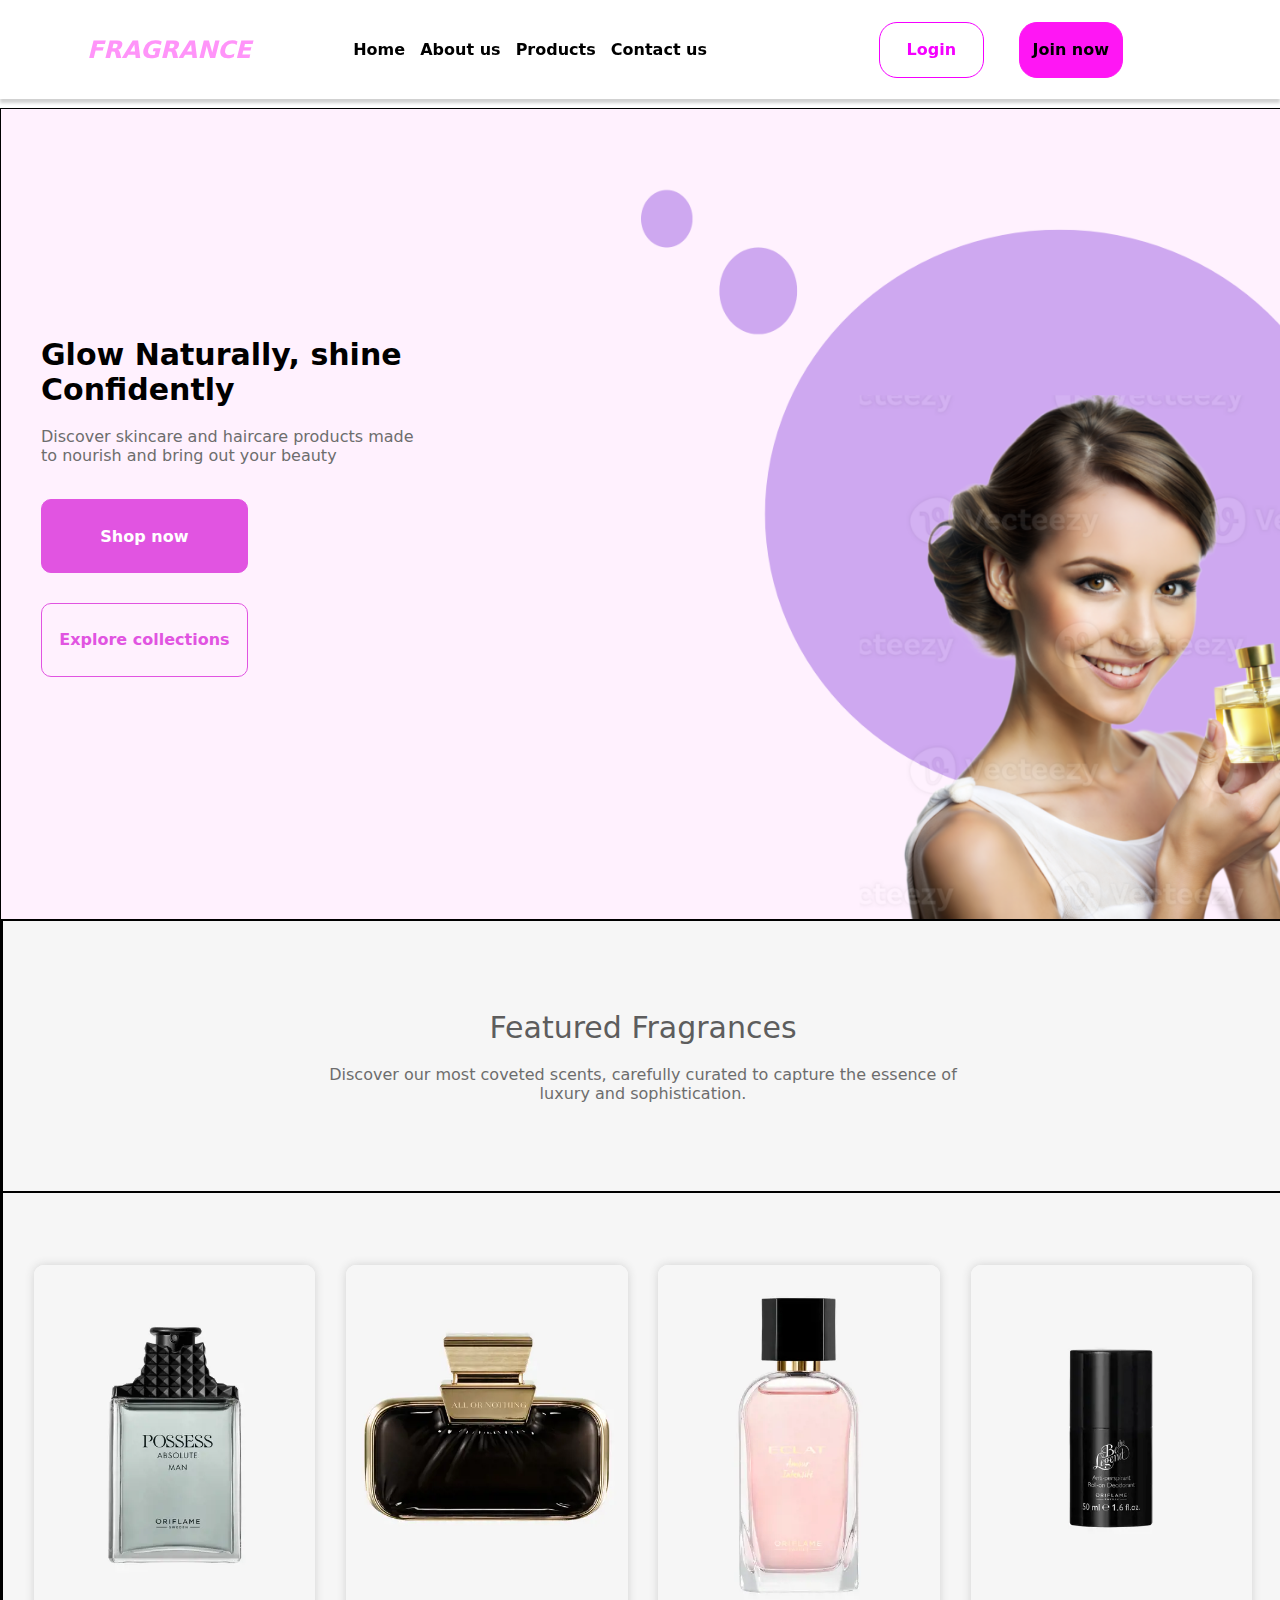
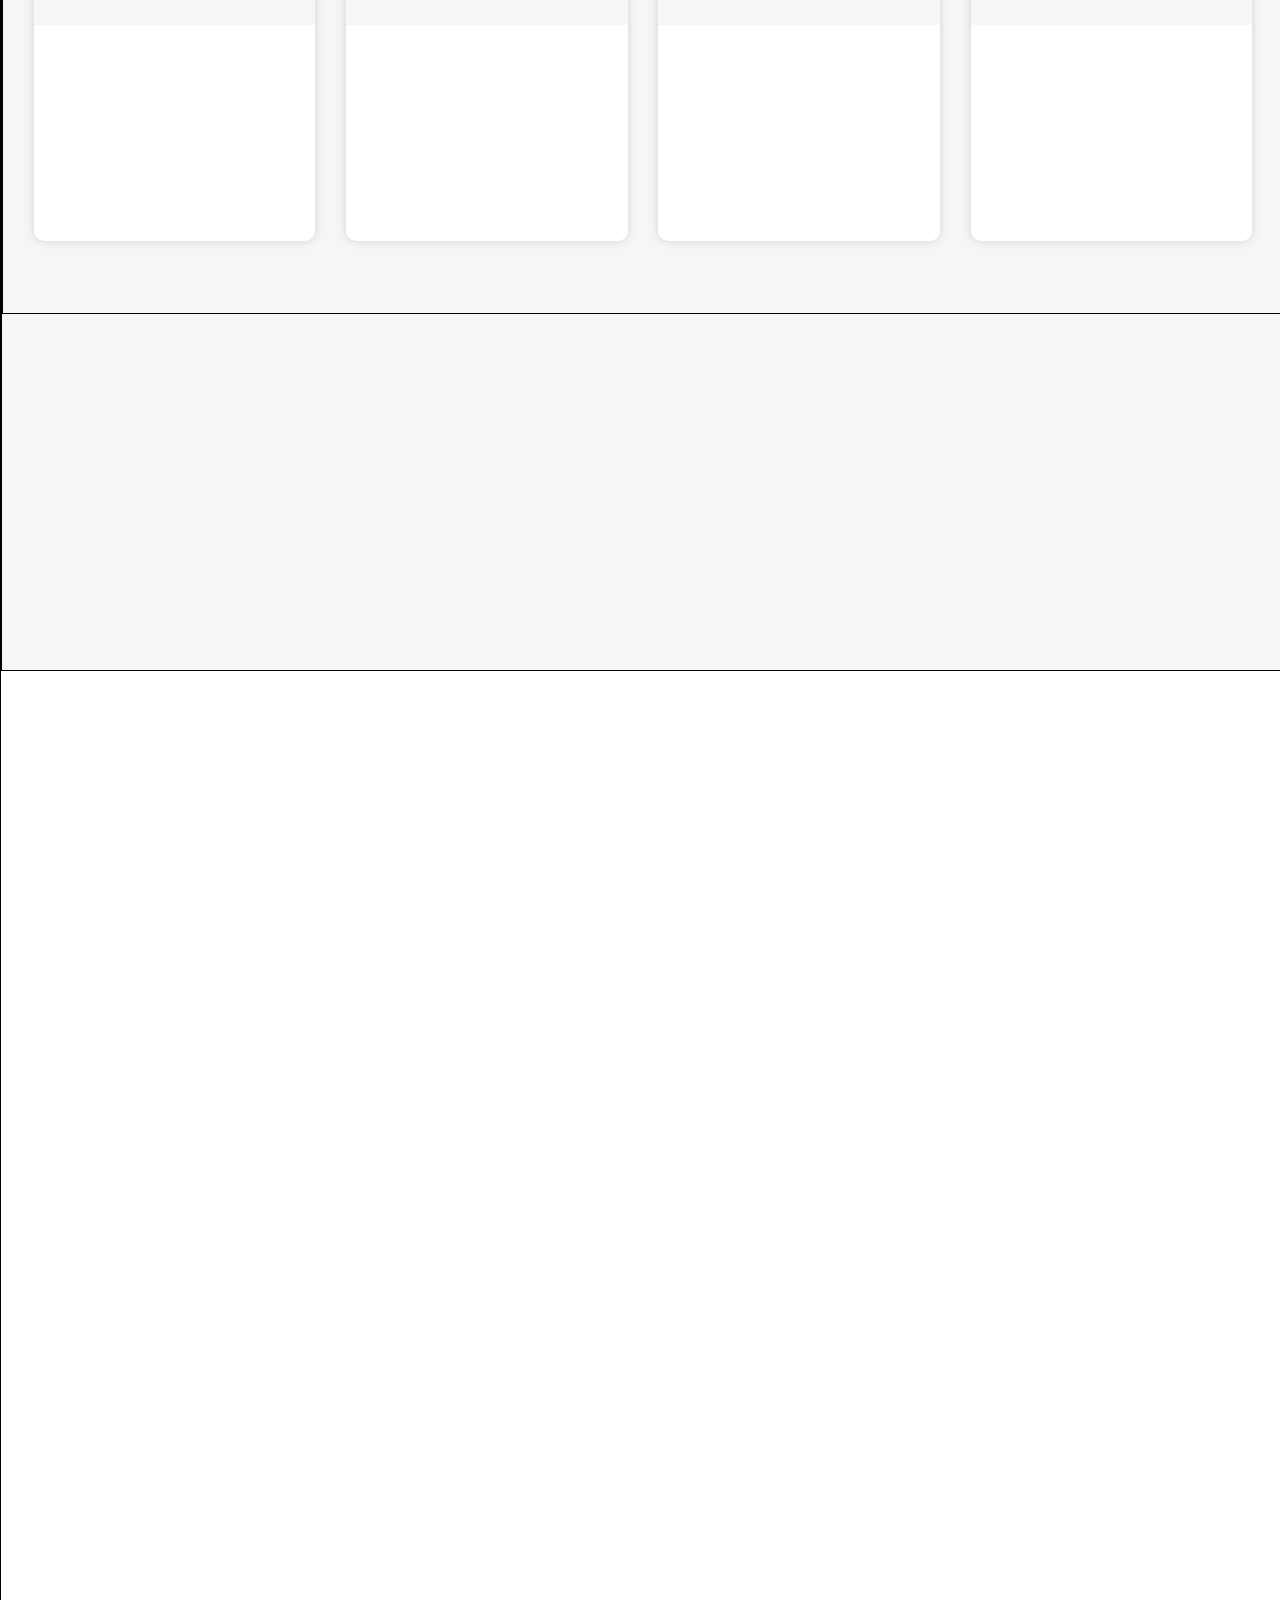
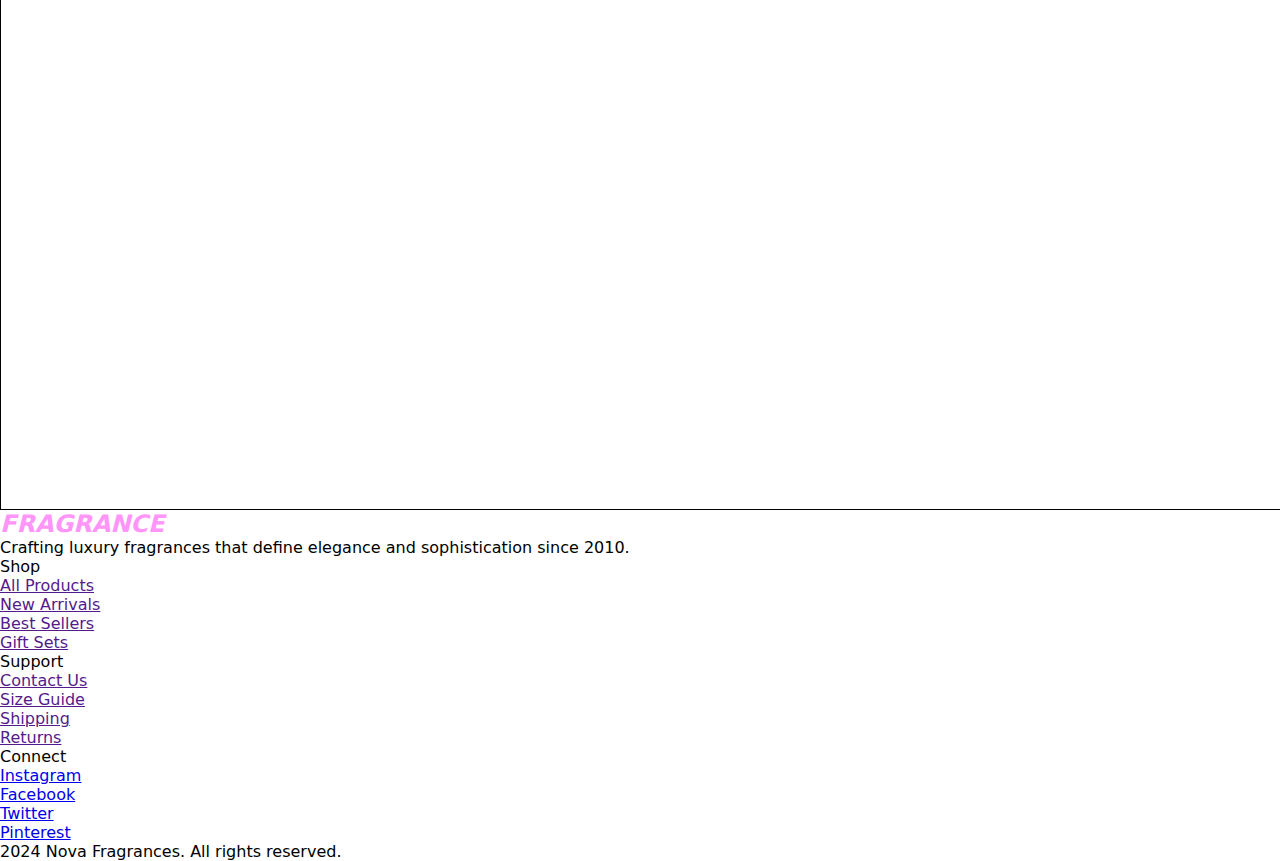
<file: index.html>
<!DOCTYPE html>
<html lang="en">
<head>
    <meta charset="UTF-8">
    <meta name="viewport" content="width=device-width, initial-scale=1.0">
    <title>FRAGRANCE</title>
    <link rel="stylesheet" href="index.css">
    <link rel='stylesheet' href='https://cdn-uicons.flaticon.com/3.0.0/uicons-bold-rounded/css/uicons-bold-rounded.css'>
</head>
<body>
    <header>
        <nav>
            <div class="logo">FRAGRANCE</div>
            <div class="nav_link1">
                <a href="index.html">Home</a>
                <a href="About.html">About us</a>
                <a href="products.html">Products</a>
                <a href="">Contact us</a>
            </div>
            <div class="nav_link2">
                <button title="cart" class="cart"><i class="fi fi-br-shopping-cart"></i></button>
                <a href="Login.html" class="login">Login</a>
                <a href="signup.html" class="join_now">Join now</a>
                <button title="profile" class="profile"><i class="fi fi-br-user"></i></button>
            </div>
        </nav>
    </header>
    <section>
        <div class="main_div">
            <div class="main_title">Glow Naturally, shine Confidently</div>
            <div class="main_summary">Discover skincare and haircare products made to nourish and bring out your beauty</div>
            <div class="main_btn">
                <a href="" class="shopnow">Shop now</a>
                <a href="" class="explore">Explore collections</a>
            </div>
        </div>
        <div class="featured">
            <div class="featured_heading">
                <div>Featured Fragrances</div>
                <p>Discover our most coveted scents, carefully curated to capture the essence of luxury and sophistication.</p>
            </div>
            <div class="featured_products">
                <div>
                    <div class="products_image1"></div>
                </div>
                <div>
                    <div class="products_image2"></div>
                </div>
                <div>
                    <div class="products_image3"></div>
                </div>
                <div>
                    <div class="products_image4"></div>
                </div>
            </div>
        </div>
    </section>
      <footer>
        <div class="footer_1">
            <div class="footer_logo">
                <div class="logo">FRAGRANCE</div>
                <p>Crafting luxury fragrances that define elegance and sophistication since 2010.</p>
            </div>
            <div class="shop">
                <p>Shop</p>
                <a href="">All Products</a><br>
                <a href="">New Arrivals</a><br>
                <a href="">Best Sellers</a><br>
                <a href="">Gift Sets</a><br>
            </div>
            <div class="support">
                <p>Support</p>
                <a href="">Contact Us</a><br>
                <a href="">Size Guide</a><br>
                <a href="">Shipping</a><br>
                <a href="">Returns</a><br>
            </div>
            <div class="connect">
                <p>Connect</p>
                <a href="https://www.instagram.com" target="_blank">Instagram</a><br>
                <a href="https://www.facebook.com" target="_blank">Facebook</a><br>
                <a href="https://www.x.com" target="_blank">Twitter</a><br>
                <a href="https://www.pinterest.com" target="_blank">Pinterest</a><br>
            </div>
        </div>
        <div class="footer_2">
            <p>2024 Nova Fragrances. All rights reserved.</p>
        </div>
    </footer>
</body>
</html>
</file>
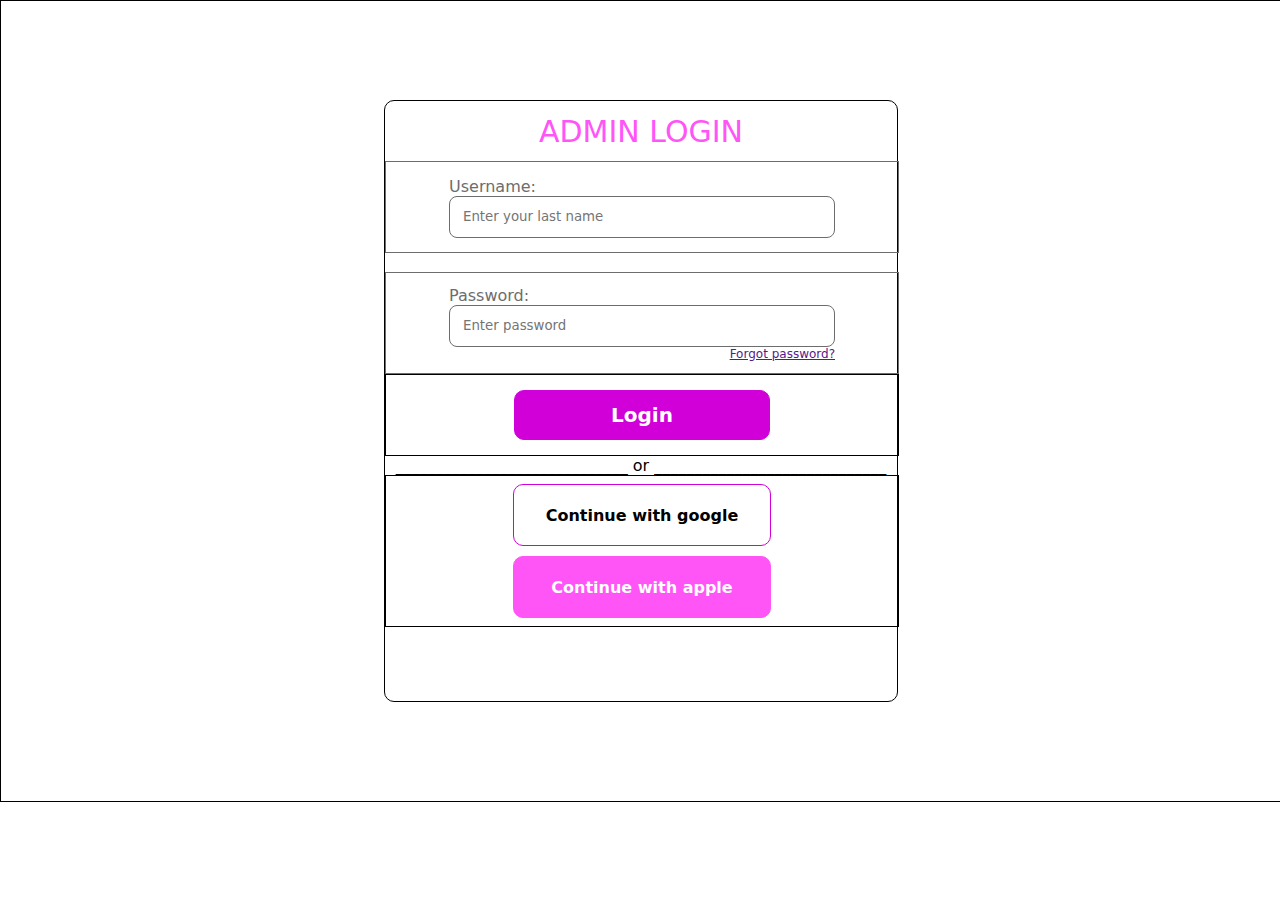
<file: admin/index.html>
<!DOCTYPE html>
<html lang="en">
<head>
    <meta charset="UTF-8">
    <meta name="viewport" content="width=device-width, initial-scale=1.0">
    <title>Fragrance admin login</title>
    <link rel="stylesheet" href="login.css">
</head>
<body>
    <div class="container">
        <form action="">
            <div class="heading">ADMIN LOGIN</div>
            <label for=""  class="username">
                Username: <br>
                <input type="text" placeholder="Enter your last name">
            </label> <br>
            <label for="" class="password">
                Password: <br>
                <input type="password" name="" id="" placeholder="Enter password">
                <div>
                    <a href="">Forgot password?</a>
                </div>
            </label>
            <div class="submit">
                <input type="submit" value="Login">
            </div>
            <p class="or">_____________________________ or _____________________________</p>
            <div class="other_logins">
                <a href="" class="google_login">Continue with google</a>
                <a href="" class="apple_login">Continue with apple</a>
            </div>
        </form>
    </div>
</body>
</html>
</file>
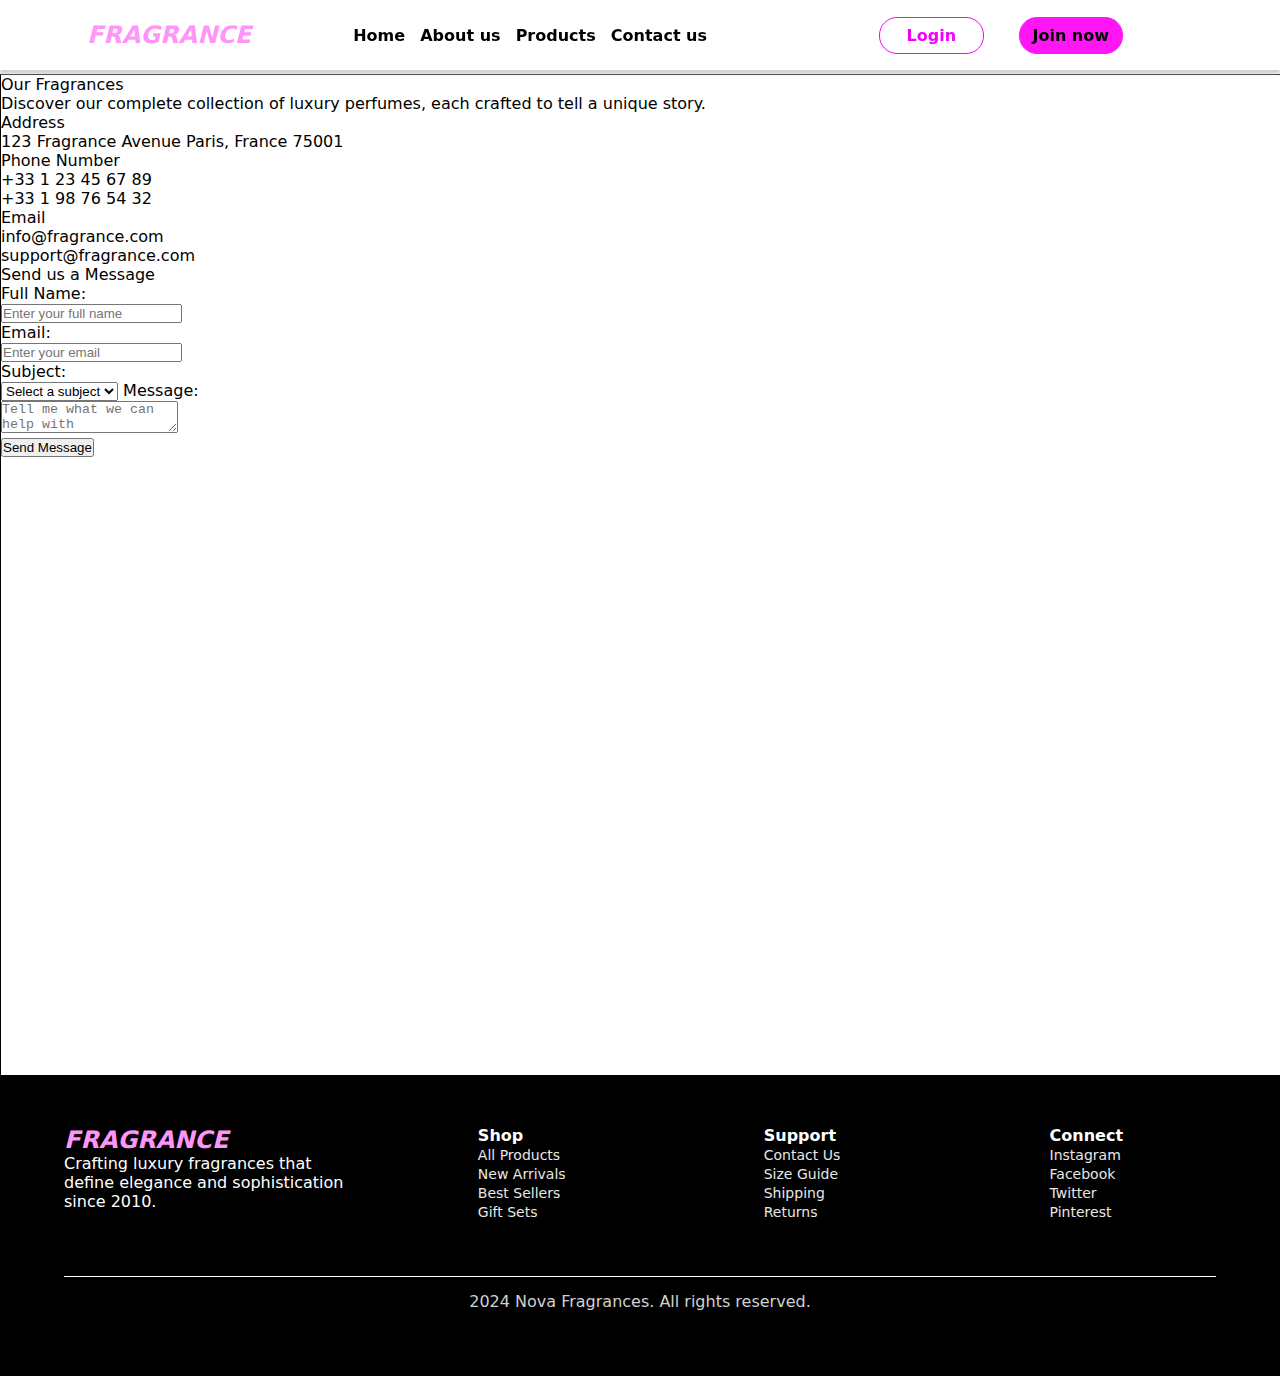
<file: contact.html>
<!DOCTYPE html>
<html lang="en">
<head>
    <meta charset="UTF-8">
    <meta name="viewport" content="width=device-width, initial-scale=1.0">
    <title>Fragrance</title>
    <link rel="stylesheet" href="contact.css">
    <link rel='stylesheet' href='https://cdn-uicons.flaticon.com/3.0.0/uicons-bold-straight/css/uicons-bold-straight.css'><link rel='stylesheet' href='https://cdn-uicons.flaticon.com/3.0.0/uicons-bold-rounded/css/uicons-bold-rounded.css'>
</head>
<body>
    <header>
        <nav>
            <div class="logo">FRAGRANCE</div>
            <div class="nav_link1">
                <a href="index.html">Home</a>
                <a href="About.html">About us</a>
                <a href="products.html">Products</a>
                <a href="contact.html">Contact us</a>
            </div>
            <div class="nav_link2">
                <button title="cart" class="cart" onclick="cartcontent()"><i class="fi fi-br-shopping-cart"></i></button>
                <div id="cartitems" class="cart_items">
                    <p>Still In Development</p>
                </div>
                <a href="Login.html" class="login">Login</a>
                <a href="signup.html" class="join_now">Join now</a>
                <button title="profile" class="profile"><i class="fi fi-br-user"></i></button>
            </div>
        </nav>
    </header>
    <section>
        <div class="main_div">
            <div>Our Fragrances</div>
            <p>Discover our complete collection of luxury perfumes, each crafted to tell a unique story.</p>
        </div>
        <!-- This contains the contact info (Phone numbers, Email address, Address)-->
        <div class="contacts_div">
            <div class="contacts">
                <div class="contact_icon"><i class="fi fi-bs-marker"></i></div>
                <div>Address</div>
                <p>123 Fragrance Avenue Paris, France 75001</p>
            </div>
            <div class="contacts">
                <div class="contact_icon"><i class="fi fi-br-phone-call"></i></div>
                <div>Phone Number</div>
                <p>+33 1 23 45 67 89</p>
                <p>+33 1 98 76 54 32</p>
            </div>
            <div class="contacts">
                <div class="contact_icon"><i class="fi fi-br-envelope"></i></div>
                <div>Email</div>
                <p>info@fragrance.com</p>
                <p>support@fragrance.com</p>
            </div>
        </div>
        <div class="contact_form">
            <form action="">
                <div class="form_heading">Send us a Message</div>
                <div class="name_and_email">
                    <label for="" class="fullname">
                        Full Name: <br>
                        <input type="text" placeholder="Enter your full name" required><br>
                    </label>
                    <label for="" class="Email">
                        Email: <br>
                        <input type="email" placeholder="Enter your email" required>
                    </label>
                </div>
                <label for="" class="subject">
                    Subject: <br>
                    <select name="" id="">
                        <option value="">Select a subject</option>
                        <option value="">Order Inquiry</option>
                    </select>
                </label>
                <label for="" class="message">
                    Message: <br>
                    <textarea name="" id="" placeholder="Tell me what we can help with"></textarea>
                </label>
                <div class="submit">
                    <input type="submit" value="Send Message">
                </div>
            </form>
        </div>
    </section>
    <footer>
        <div class="footer_1">
            <div class="footer_logo">
                <div class="logo">FRAGRANCE</div>
                <p>Crafting luxury fragrances that define elegance and sophistication since 2010.</p>
            </div>
            <div class="shop">
                <p>Shop</p>
                <a href="products.html">All Products</a><br>
                <a href="products.html">New Arrivals</a><br>
                <a href="products.html">Best Sellers</a><br>
                <a href="products.html">Gift Sets</a><br>
            </div>
            <div class="support">
                <p>Support</p>
                <a href="">Contact Us</a><br>
                <a href="">Size Guide</a><br>
                <a href="">Shipping</a><br>
                <a href="">Returns</a><br>
            </div>
            <div class="connect">
                <p>Connect</p>
                <a href="https://www.instagram.com" target="_blank">Instagram</a><br>
                <a href="https://www.facebook.com" target="_blank">Facebook</a><br>
                <a href="https://www.x.com" target="_blank">Twitter</a><br>
                <a href="https://www.pinterest.com" target="_blank">Pinterest</a><br>
            </div>
        </div>
        <div class="footer_2">
            <p>2024 Nova Fragrances. All rights reserved.</p>
        </div>
    </footer>
</body>
</html>
</file>
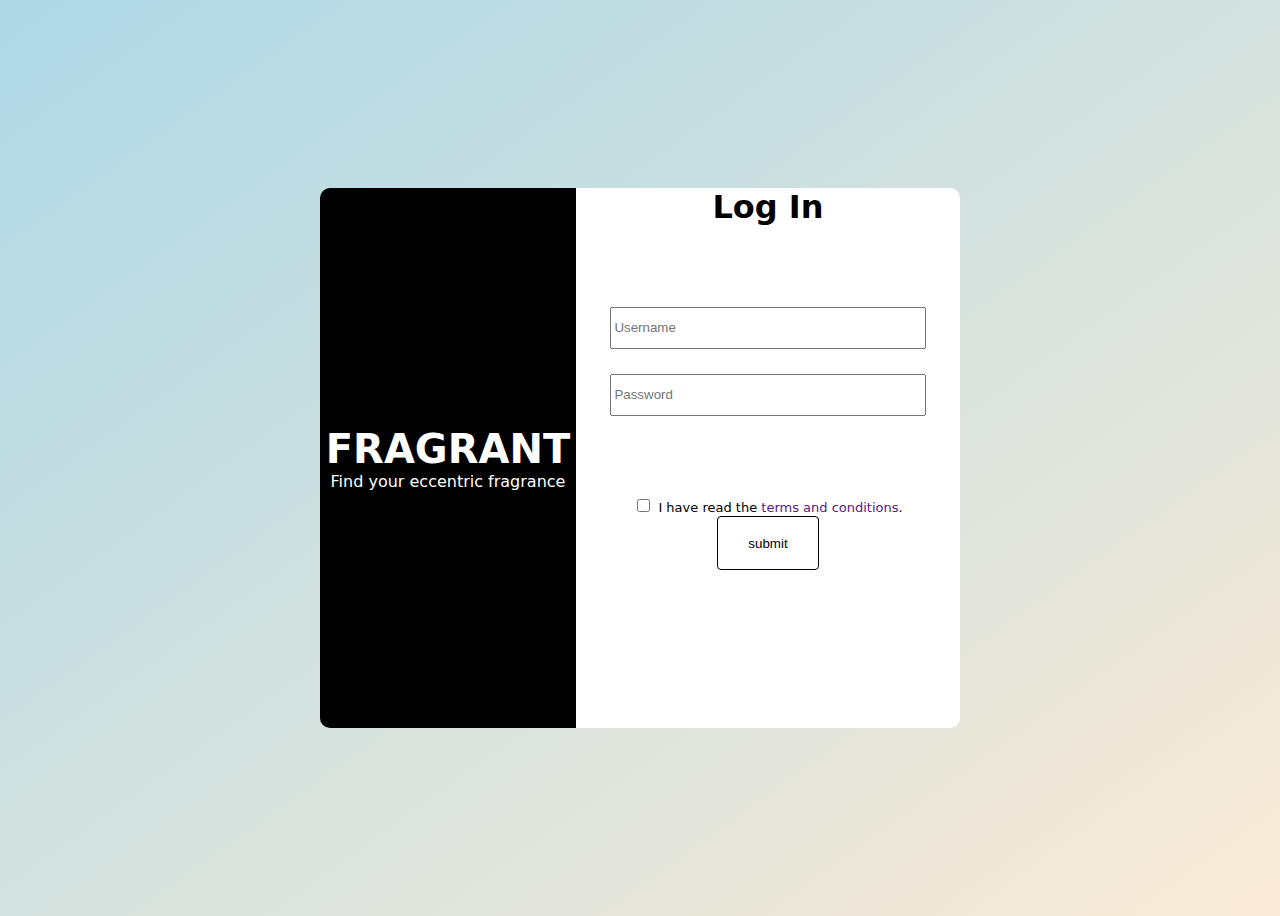
<file: Login.html>
<!DOCTYPE html>
<html>
    <head>
        <meta charset="utf-8">
        <meta name="viewport" content="width=device-width,initial-scale">
        <link rel="stylesheet" href="Login.css">
    </head>
    <body>
        <form action="">
            <div class="left">
                <div class="left_heading">FRAGRANT</div>
                <div class="left_summary">Find your eccentric fragrance</div>
            </div>
            <div class="right">
                <div class="right_heading">
                    Log In
                </div>
               <div class="input_container">
                    <input type="text" placeholder="Username" required><br>
                    <input type="password" placeholder="Password" required>
               </div>
               <div class="checkbox_container">
                    <input type="checkbox" required>
                    <span>I have read the <a href="" class="terms">terms and conditions</a>.</span>
               </div>
               <div class="submit_container">
                    <input type="submit" value="submit">
               </div>
            </div>
        </form>
    </body>
</html>
</file>
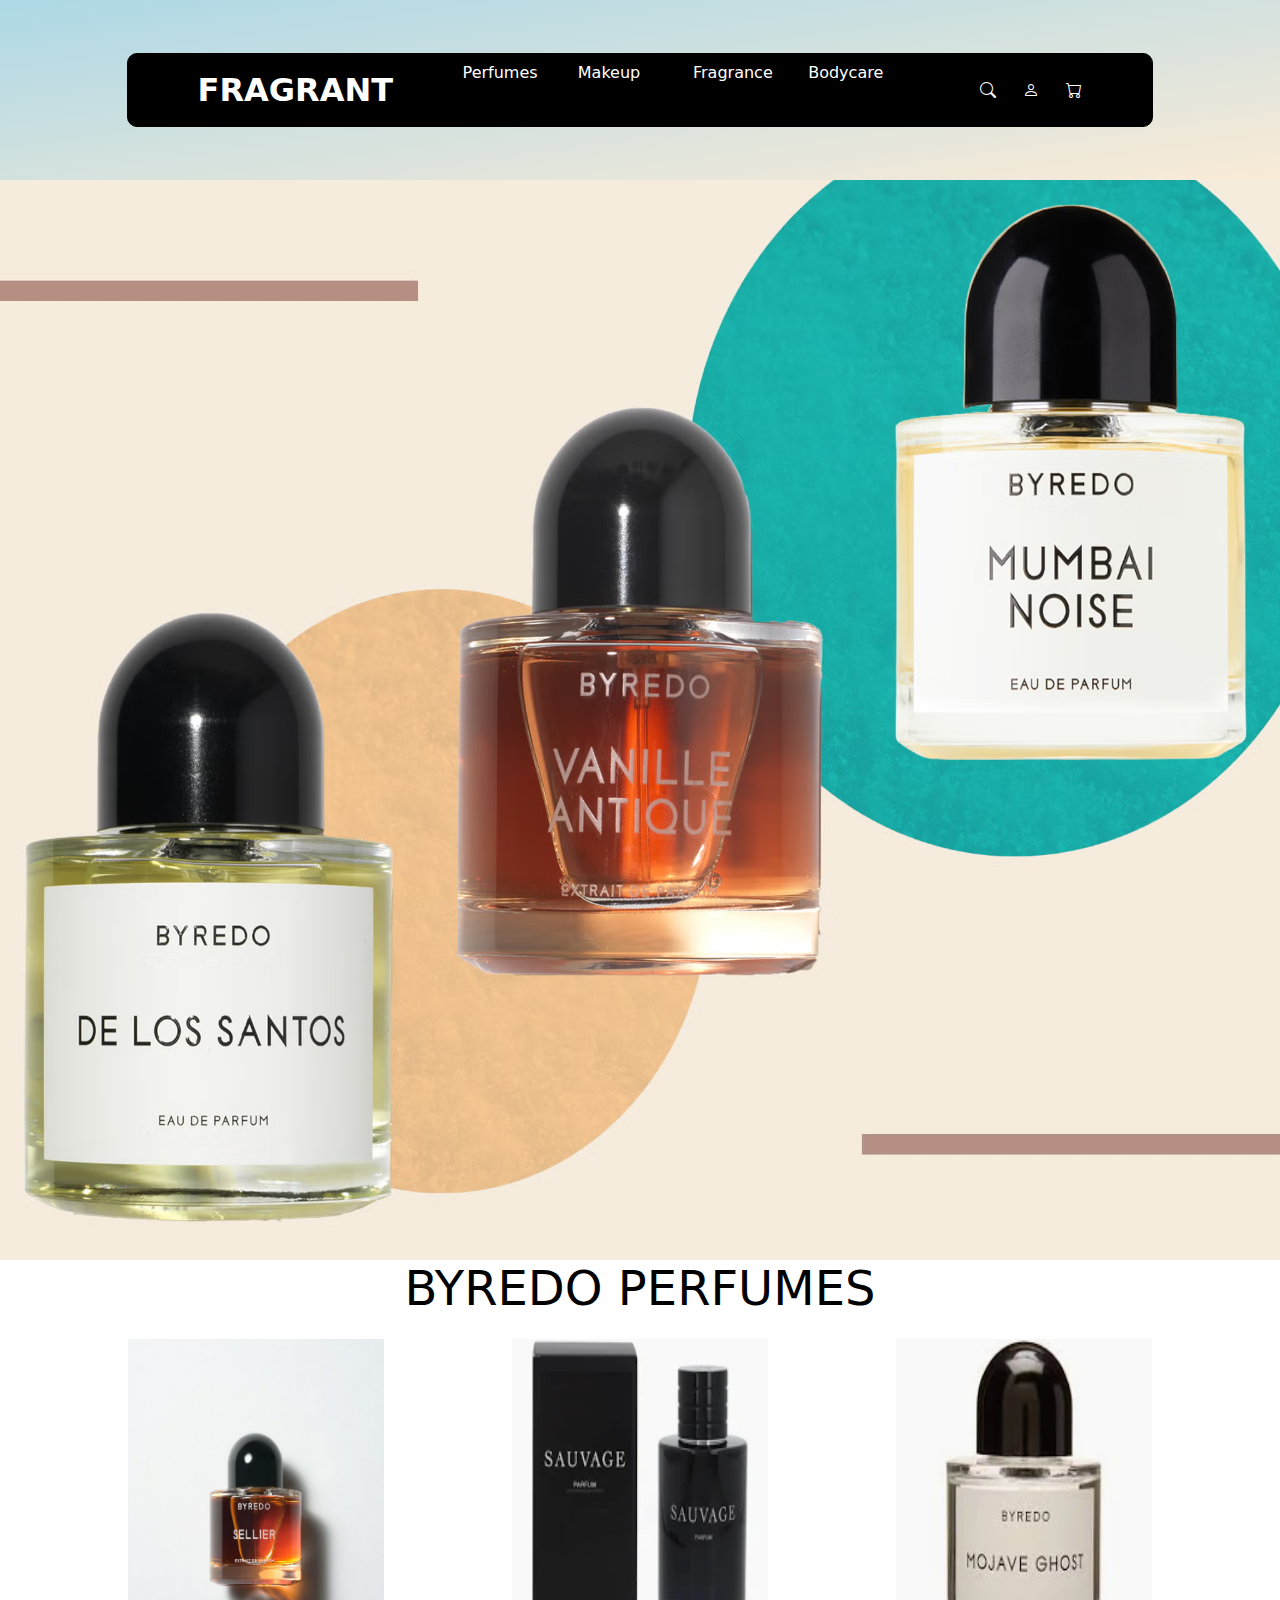
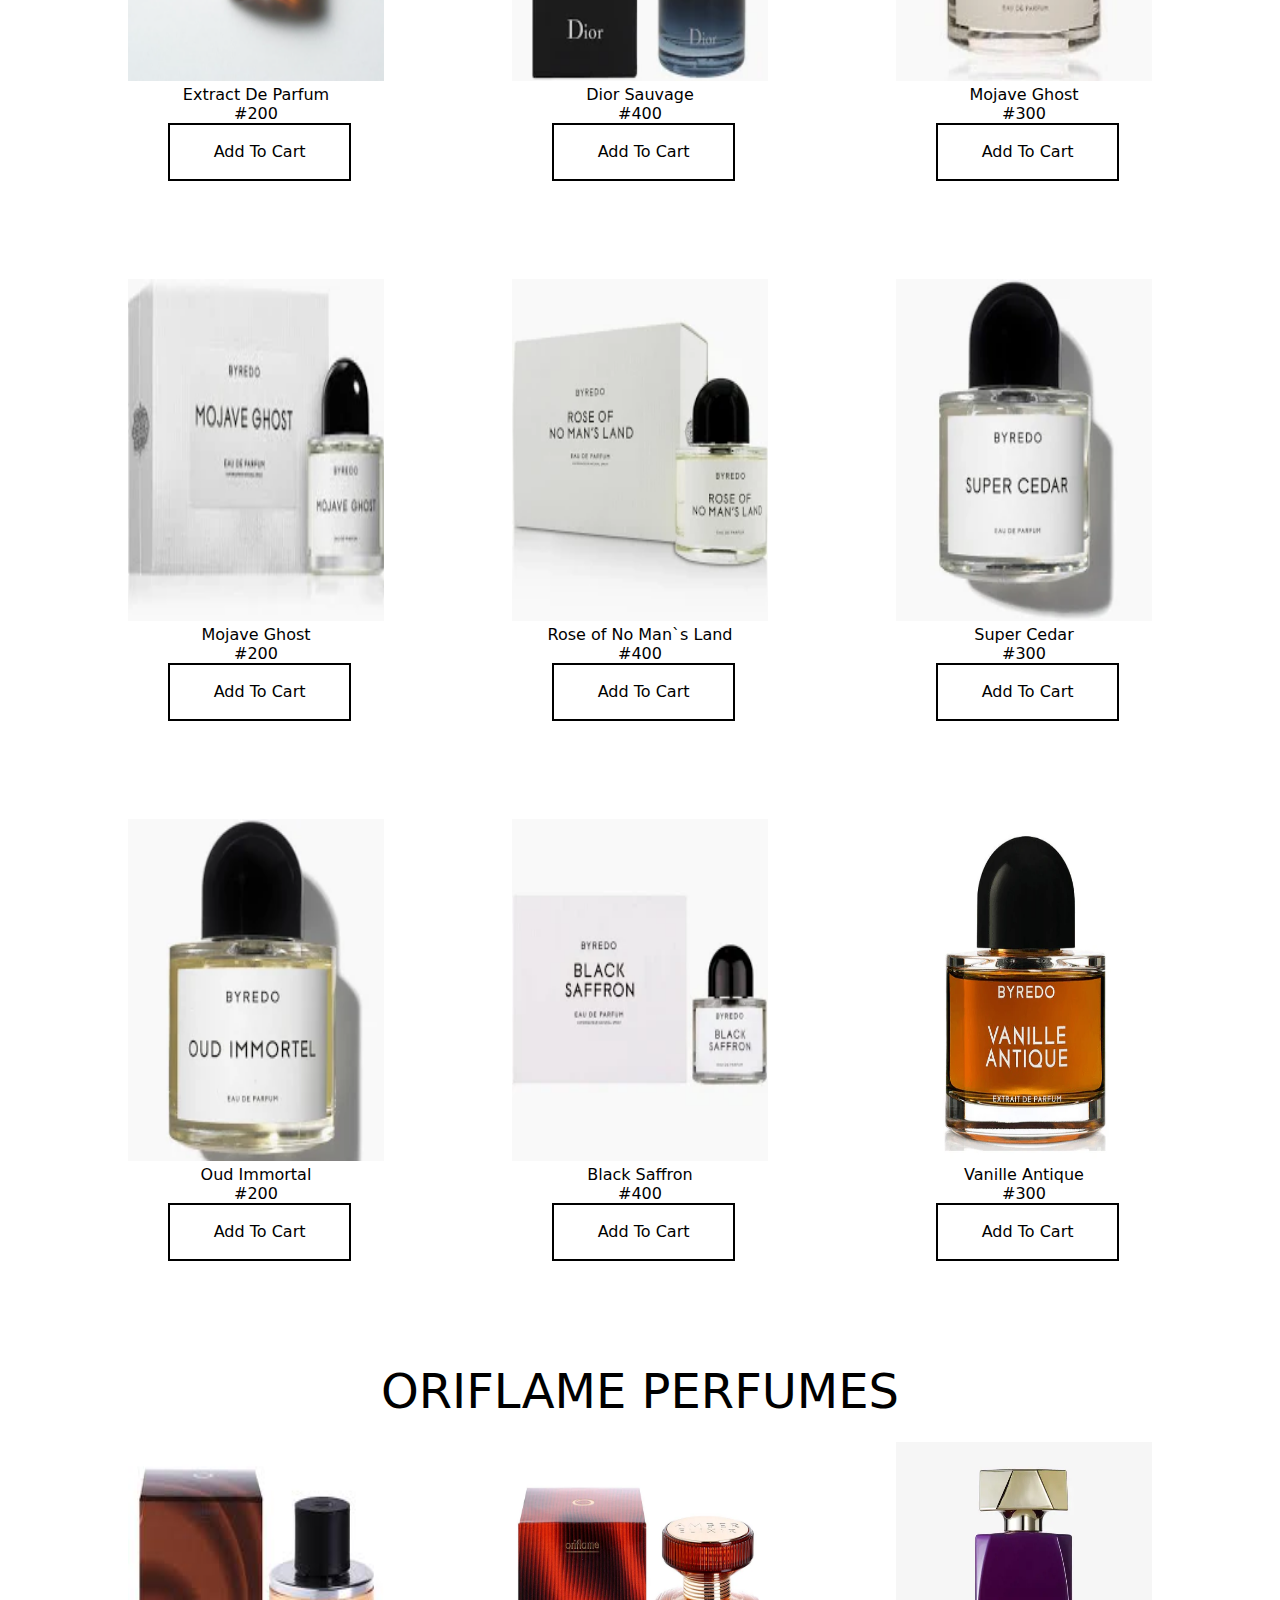
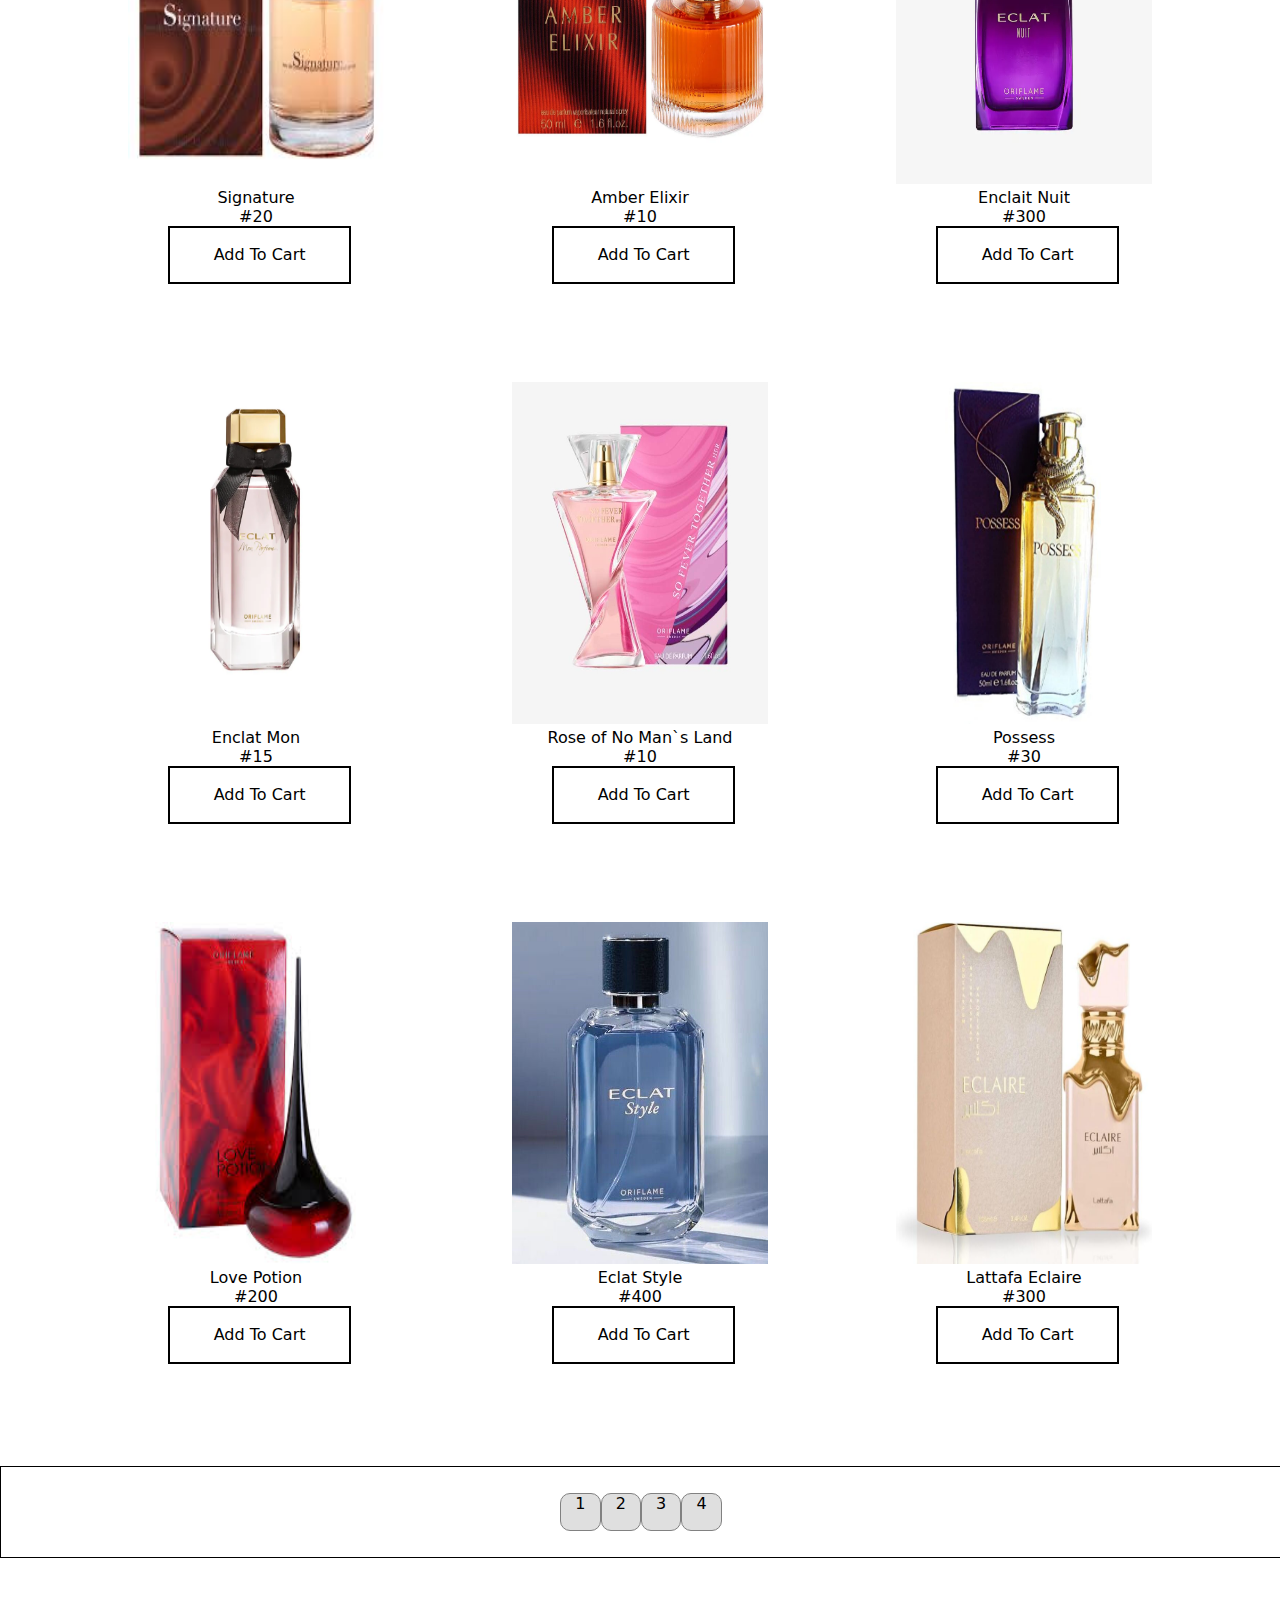
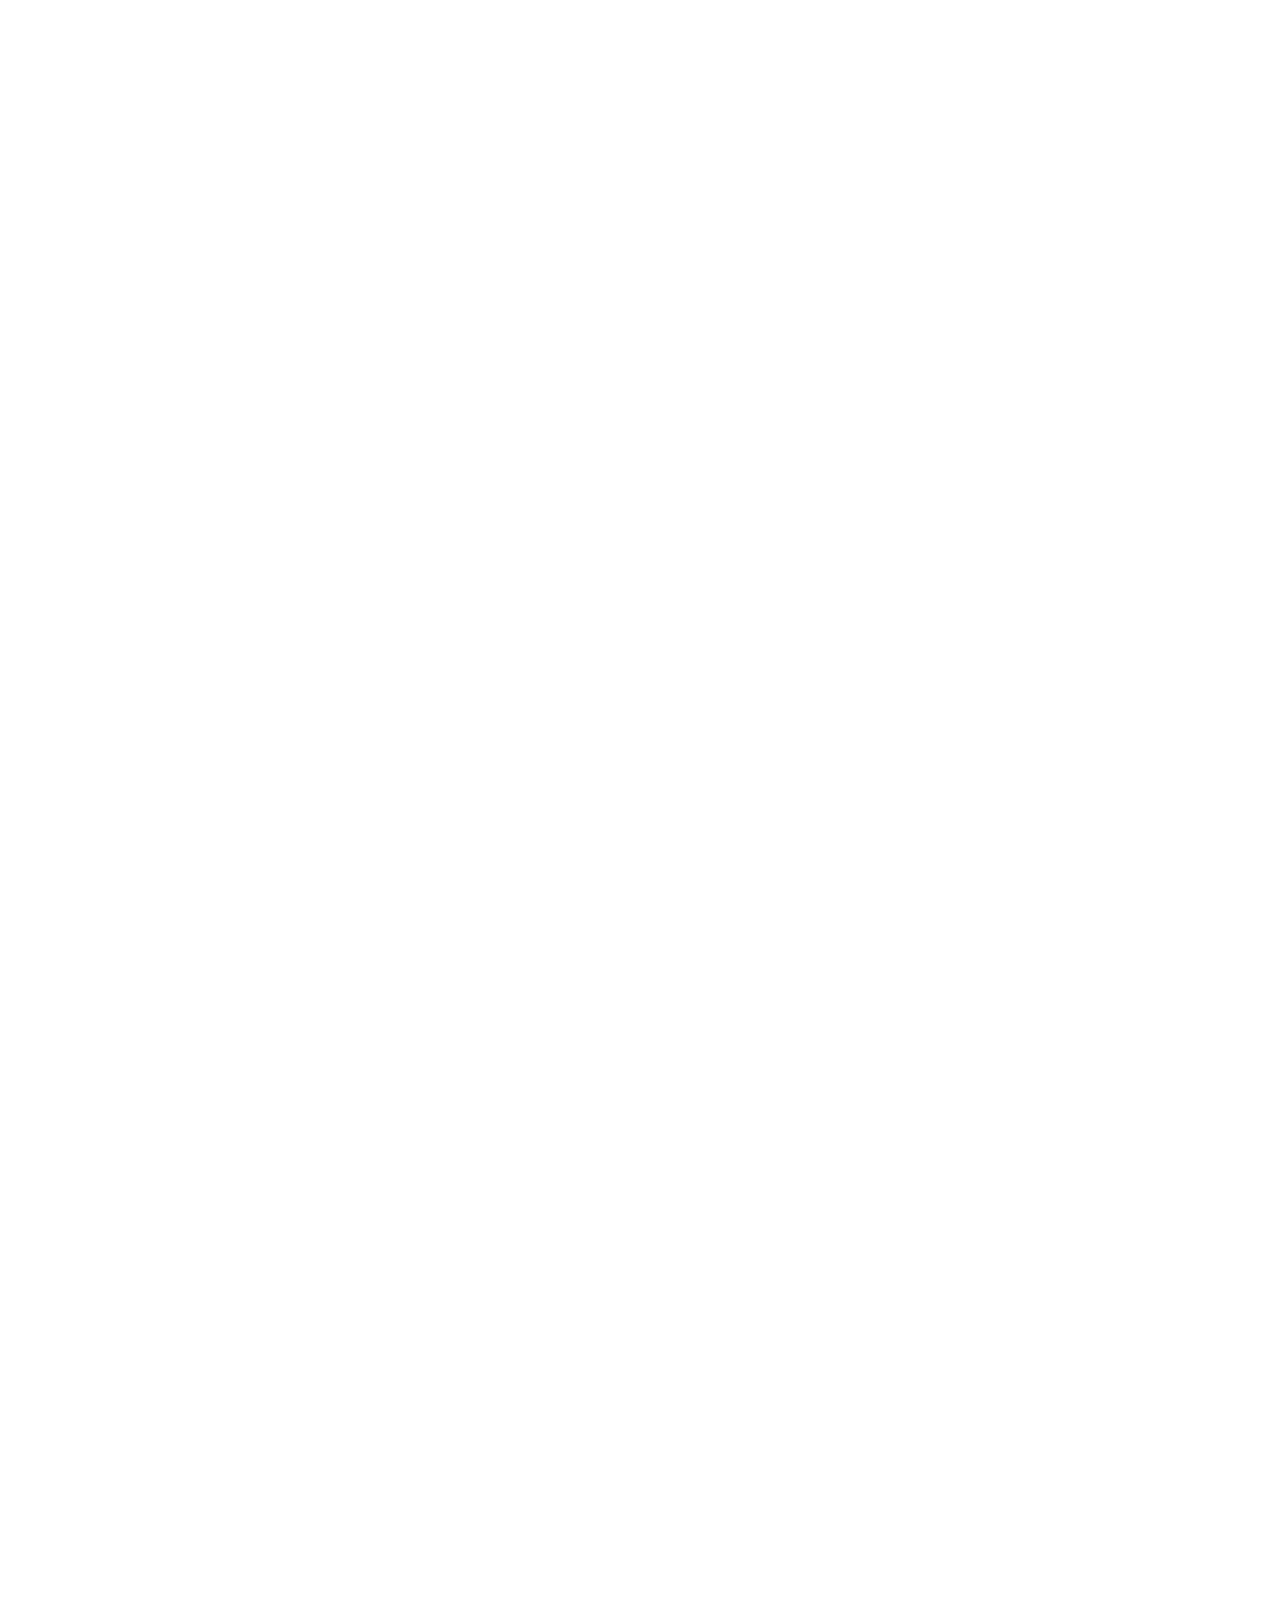
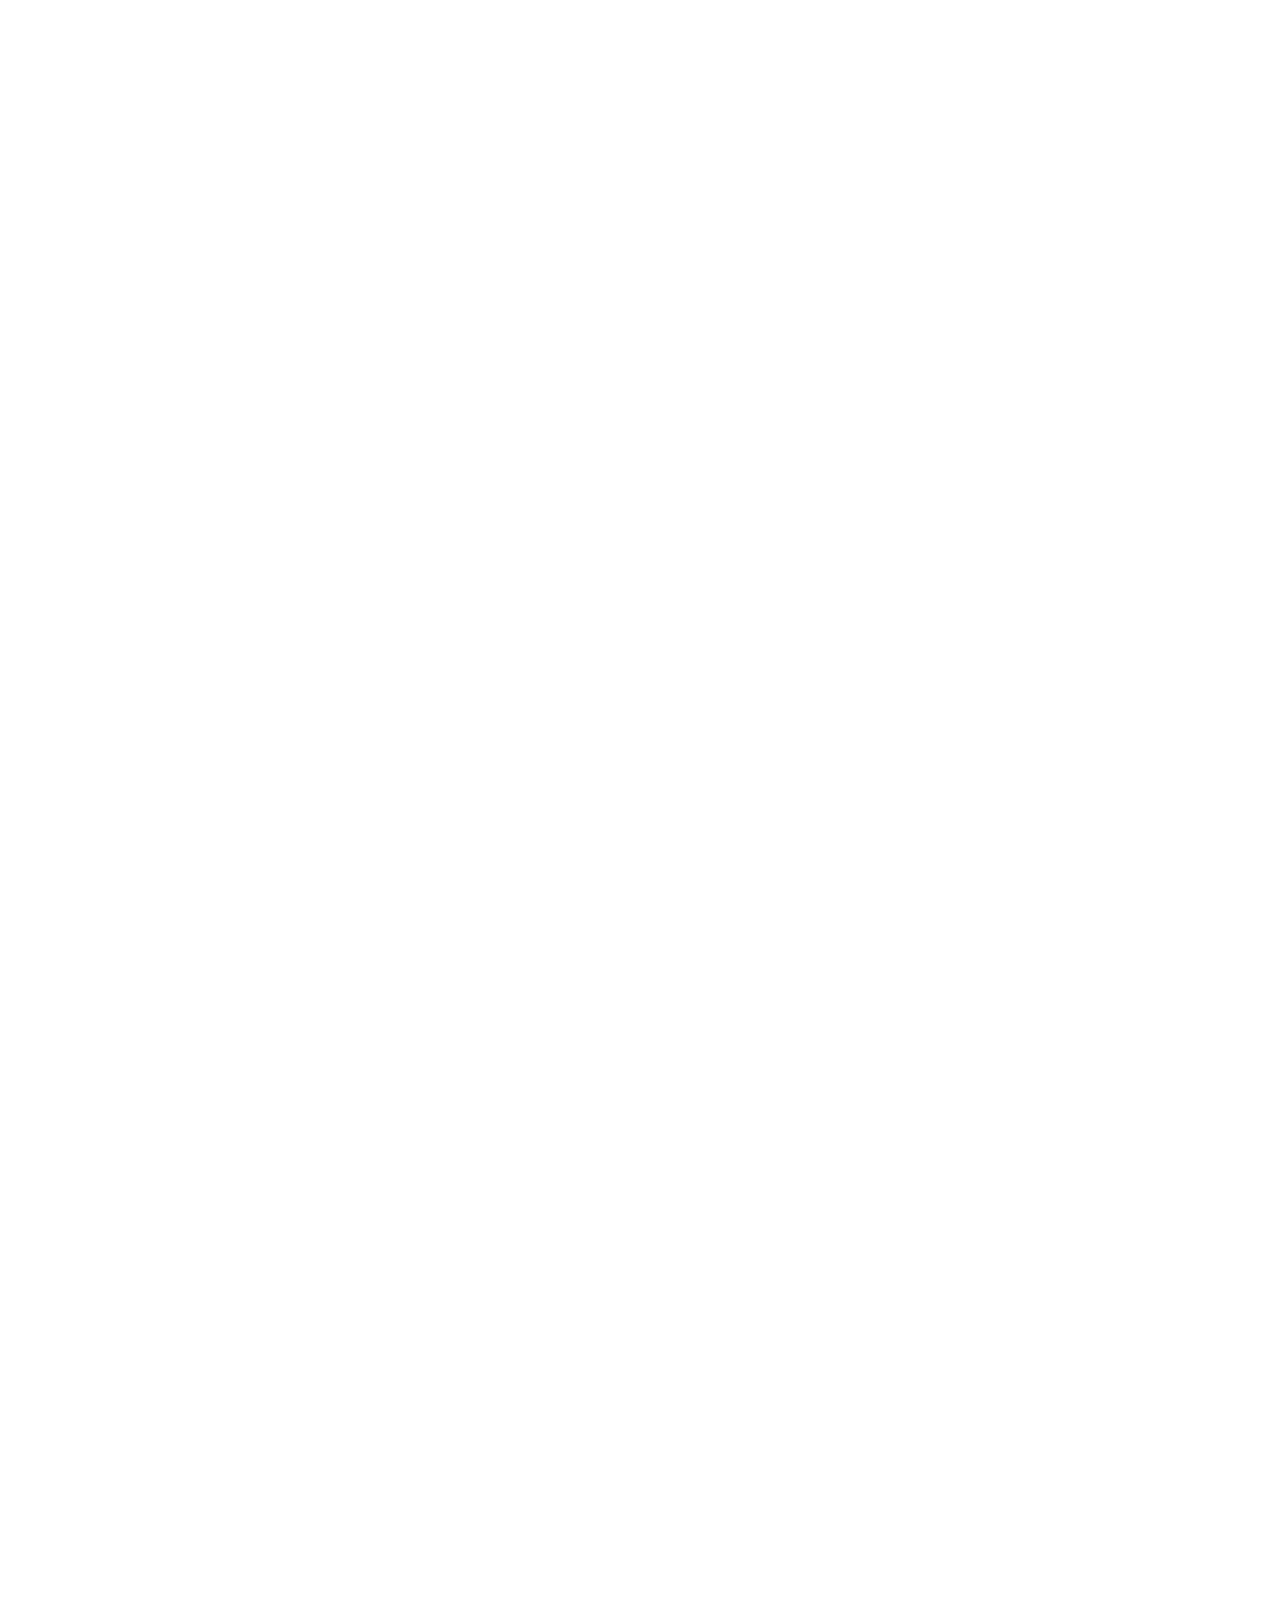
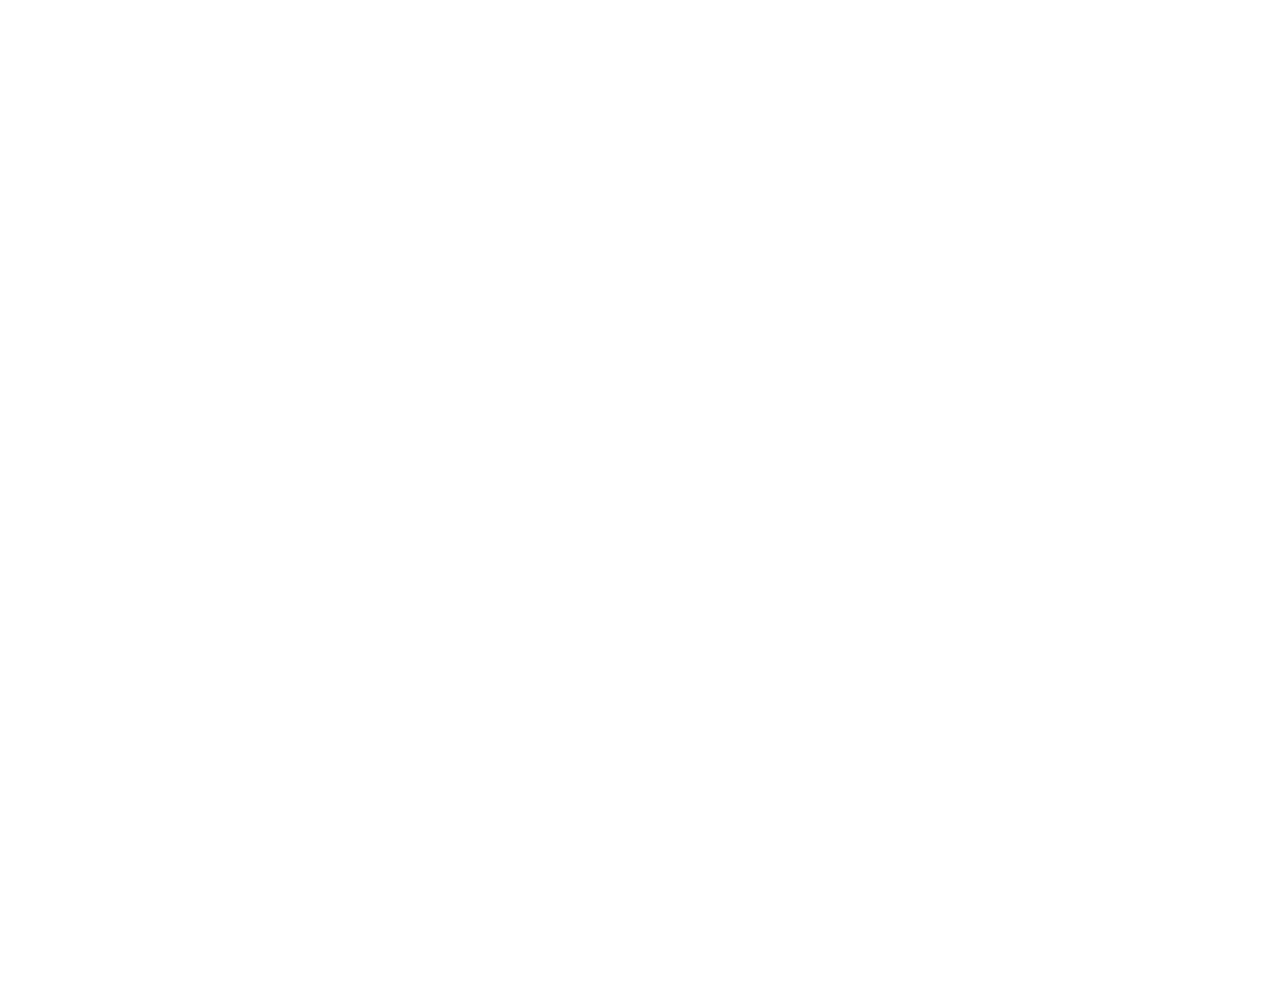
<file: perfumes.html>
<!DOCTYPE html>
<html>
    <head>
        <meta charset="utf-8">
        <meta name="viewport" content="width=device-width,initial-scale">
        <link rel="stylesheet" href="perfumes.css">
        <link rel="stylesheet" href="https://cdn.jsdelivr.net/npm/bootstrap-icons@1.11.3/font/bootstrap-icons.min.css">
    </head>
    <body>
        <header>
            <nav>
                <div class="logo">FRAGRANT</div>
                <div class="nav_link_1">
                    <a href="perfumes.html">Perfumes</a>
                    <a href="">Makeup</a>
                    <a href="">Fragrance</a>
                    <a href="">Bodycare</a>
                </div>
                <div class="nav_link_2">
                    <div class="search_dropdown">
                        <a href="" title="search" class="search_btn"><i class="bi bi-search"></i></a>
                        <div class="dropdown_search_bar">
                            <input type="search" placeholder="search">
                        </div>
                    </div>
                    <div class="dropdown">
                        <a href="#" class="dropbtn"><i class="bi bi-person"></i></a>
                        <div class="dropdown-content">
                          <a href="Login.html">Login</a>
                          <a href="sign_up.html">Sign-up</a>
                        </div>
                      </div>
                    <a href="" title="cart"><i class="bi bi-cart"></i></a>
                </div>
            </nav>
        </header>
        <section>
           <div class="main_img">
                <img src="Byredo perfumes copy.avif" alt="">
           </div>
           <div class="main_heading">
                <p>BYREDO PERFUMES</p>
           </div>
           <div class="byredo_perfumes_gallery">
                <div class="products_container">
                    <div class="products">
                        <img src="mob-sellier.avif" alt="">
                        <p>Extract De Parfum</p>
                        <p>#200</p>
                        <a href="">Add To Cart</a>
                    </div>
                    <div class="products">
                        <img src="shopping.webp" alt="">
                        <p>Dior Sauvage</p>
                        <p>#400</p>
                        <a href="">Add To Cart</a>
                    </div> 
                    <div class="products">
                        <img src="shopping (1).webp" alt="">
                        <p>Mojave Ghost </p>
                        <p>#300</p>
                        <a href="">Add To Cart</a>
                    </div>
                </div>
                <div class="products_container">
                    <div class="products">
                        <img src="shopping (2).webp" alt="">
                        <p>Mojave Ghost</p>
                        <p>#200</p>
                        <a href="">Add To Cart</a>
                    </div>
                    <div class="products">
                        <img src="shopping (3).webp" alt="">
                        <p>Rose of No Man`s Land</p>
                        <p>#400</p>
                        <a href="">Add To Cart</a>
                    </div> 
                    <div class="products">
                        <img src="shopping (4).webp" alt="">
                        <p>Super Cedar </p>
                        <p>#300</p>
                        <a href="">Add To Cart</a>
                    </div>
                </div>
                <div class="products_container">
                    <div class="products">
                        <img src="shopping (5).webp" alt="">
                        <p>Oud Immortal</p>
                        <p>#200</p>
                        <a href="">Add To Cart</a>
                    </div>
                    <div class="products">
                        <img src="shopping (6).webp" alt="">
                        <p>Black Saffron</p>
                        <p>#400</p>
                        <a href="">Add To Cart</a>
                    </div> 
                    <div class="products">
                        <img src="Untitleddesign-2023-12-10T094503.681.webp" alt="">
                        <p>Vanille Antique</p>
                        <p>#300</p>
                        <a href="">Add To Cart</a>
                    </div>
                </div>
           </div>
           <div class="main_heading">
                <p>ORIFLAME PERFUMES</p>
            </div>
            <div class="byredo_perfumes_gallery">
                <div class="products_container">
                    <div class="products" id="oriflame_1">
                        <img src="images (4).jpg" alt="">
                        <p>Signature</p>
                        <p>#20</p>
                        <a href="">Add To Cart</a>
                    </div>
                    <div class="products" id="oriflame_1">
                        <img src="Amber-Elixir-Perfume.webp" alt="">
                        <p>Amber Elixir</p>
                        <p>#10</p>
                        <a href="">Add To Cart</a>
                    </div> 
                    <div class="products" id="oriflame_1">
                        <img src="productImage (1).webp" alt="">
                        <p>Enclait Nuit</p>
                        <p>#300</p>
                        <a href="">Add To Cart</a>
                    </div>
                </div>
                <div class="products_container">
                    <div class="products" id="oriflame_1">
                        <img src="Eclat-Mon-Parfum-2.webp" alt="">
                        <p>Enclat Mon</p>
                        <p>#15</p>
                        <a href="">Add To Cart</a>
                    </div>
                    <div class="products" id="oriflame_1">
                        <img src="Oriflame-Together-Her-Eau-de-Parfum.jpg" alt="">
                        <p>Rose of No Man`s Land</p>
                        <p>#10</p>
                        <a href="">Add To Cart</a>
                    </div> 
                    <div class="products" id="oriflame_1">
                        <img src="61+CiQNdepL._SL1500_.jpg" alt="">
                        <p>Possess</p>
                        <p>#30</p>
                        <a href="">Add To Cart</a>
                    </div>
                </div>
                <div class="products_container">
                    <div class="products" id="oriflame_1">
                        <img src="images (5).jpg" alt="">
                        <p>Love Potion</p>
                        <p>#200</p>
                        <a href="">Add To Cart</a>
                    </div>
                    <div class="products" id="oriflame_1">
                        <img src="s-l1200.jpg" alt="">
                        <p>Eclat Style</p>
                        <p>#400</p>
                        <a href="">Add To Cart</a>
                    </div> 
                    <div class="products" id="oriflame_1">
                        <img src="lattafa_eclaire_edp_100ml.jpeg" alt="">
                        <p>Lattafa Eclaire </p>
                        <p>#300</p>
                        <a href="">Add To Cart</a>
                    </div>
                </div>
           </div>
           <!-- These are the new tabs that replace the old ones when you click the buttons-->
    <!--       <div class="products_container_2">
                <div class="products_2" id="oriflame_2">
                    <img src="images (4).jpg" alt="">
                    <p>Signature</p>
                    <p>#20</p>
                    <a href="">Add To Cart</a>
                </div>
                <div class="products_2" id="oriflame_2">
                    <img src="Amber-Elixir-Perfume.webp" alt="">
                    <p>Amber Elixir</p>
                    <p>#10</p>
                    <a href="">Add To Cart</a>
                </div> 
                <div class="products_2" id="oriflame_2">
                    <img src="productImage (1).webp" alt="">
                    <p>Enclait Nuit</p>
                    <p>#300</p>
                    <a href="">Add To Cart</a>
                </div>
            </div>-->
           <div class="oriflame_products_nav_btn">
                <a href="" onclick="openCity(event, 'oriflame_1')" class="tablinks">1</a>
                <a href="" onclick="openCity(event, 'oriflame_2')" class="tablinks">2</a>
                <a href="" onclick="openCity(event, 'London')" class="tablinks">3</a>
                <a href="" onclick="openCity(event, 'London')" class="tablinks">4</a>
           </div>
           <script src="perfumes.js"></script>
        </section>
        <footer></footer>
    </body>
</html>
</file>
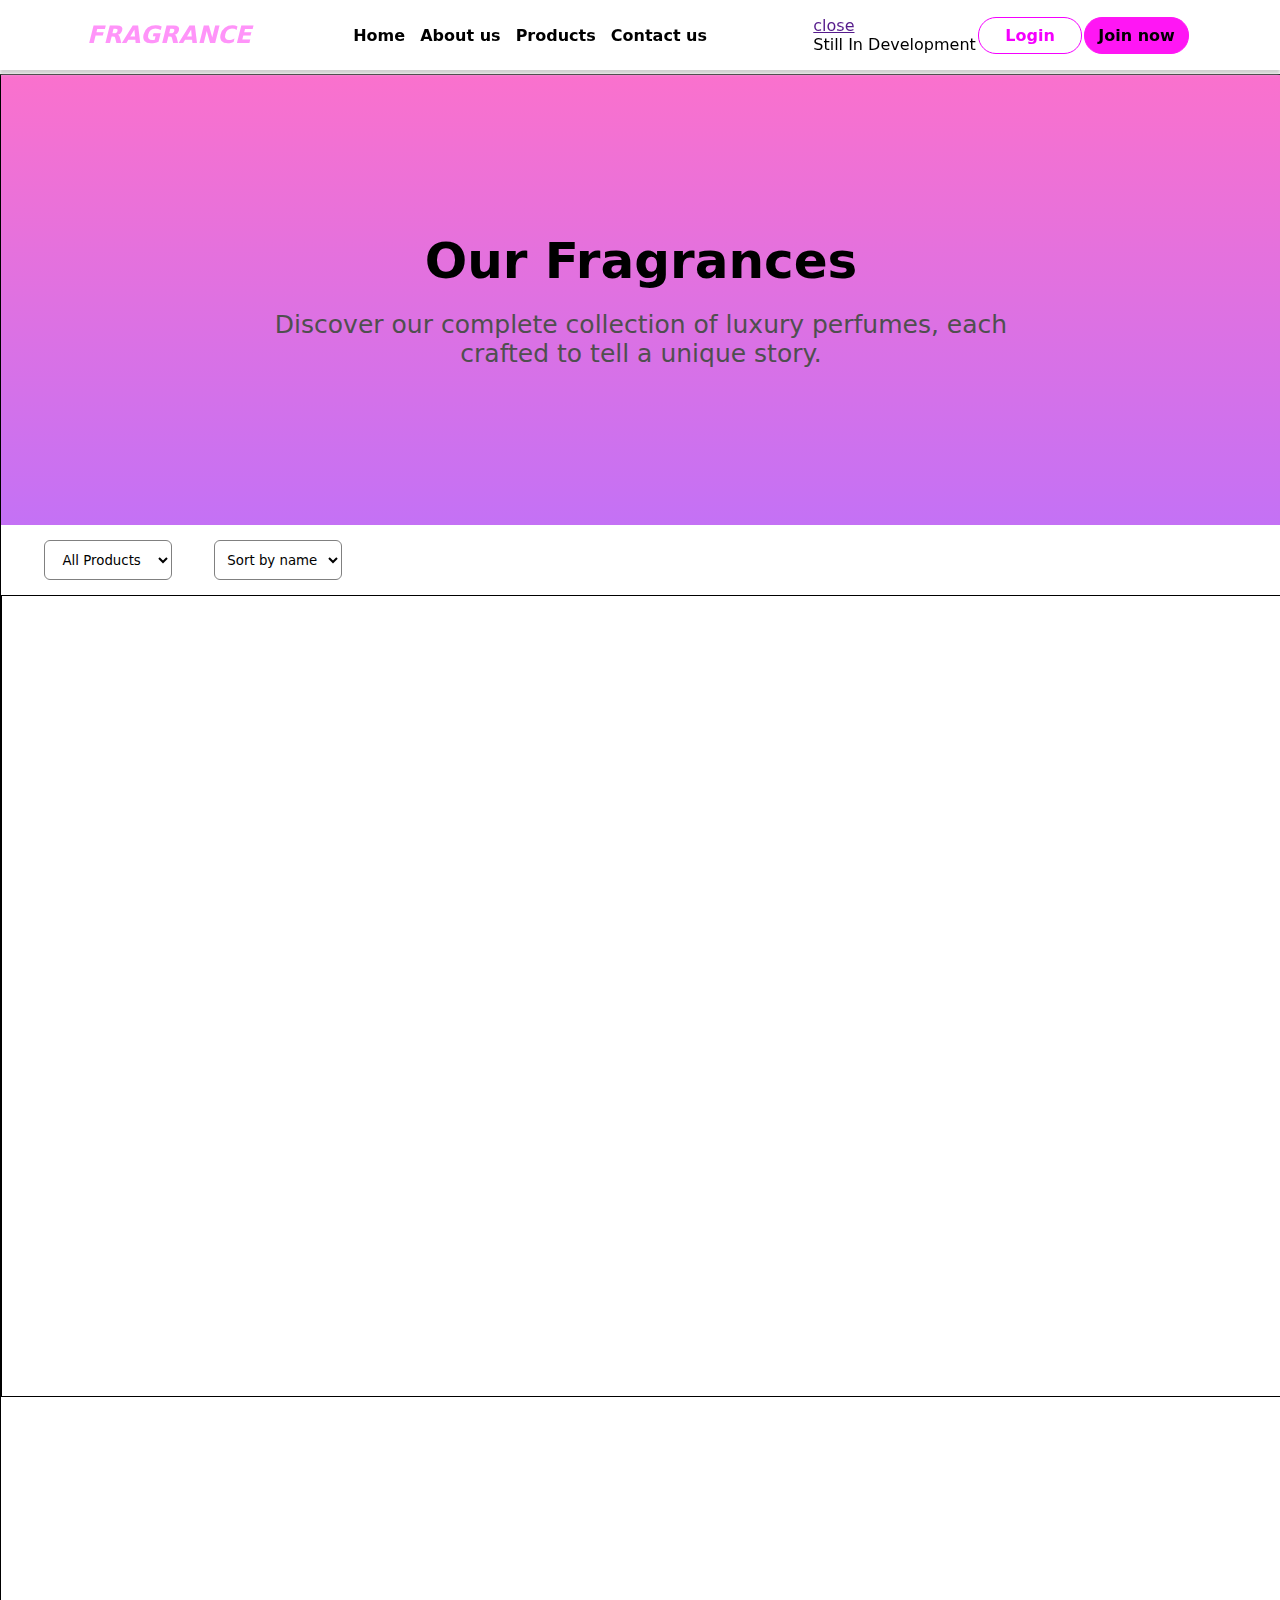
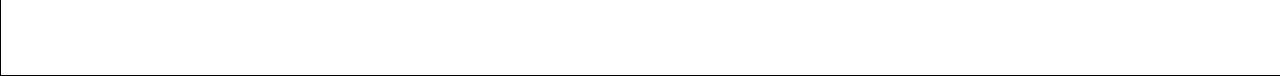
<file: products.html>
<!DOCTYPE html>
<html lang="en">
<head>
    <meta charset="UTF-8">
    <meta name="viewport" content="width=device-width, initial-scale=1.0">
    <title>FRAGRANCE</title>
    <link rel="stylesheet" href="products.css">
    <link rel='stylesheet' href='https://cdn-uicons.flaticon.com/3.0.0/uicons-bold-rounded/css/uicons-bold-rounded.css'>
</head>
<body>
    <header>
        <nav>
            <div class="logo">FRAGRANCE</div>
            <div class="nav_link1">
                <a href="index.html">Home</a>
                <a href="About.html">About us</a>
                <a href="products.html">Products</a>
                <a href="">Contact us</a>
            </div>
            <div class="nav_link2">
                <button title="cart" class="cart" onclick="cartcontent()"><i class="fi fi-br-shopping-cart"></i></button>
                <div id="cartitems" class="cartitems">
                    <a href="" id="closecart" onclick="closecartcontent()">close</a>
                    <p>Still In Development</p>
                </div>
                <a href="Login.html" class="login">Login</a>
                <a href="signup.html" class="join_now">Join now</a>
                <button title="profile" class="profile"><i class="fi fi-br-user"></i></button>
            </div>
        </nav>
    </header>
    <section>
        <div class="main_div">
            <div>Our Fragrances</div>
            <p>Discover our complete collection of luxury perfumes, each crafted to tell a unique story.</p>
        </div>
        <div class="products_heading">
            <div class="sort">
                <select name="" id="select_products" class="select_products">
                    <option value="">All Products</option>
                    <option value="">Female</option>
                    <option value="">Male</option>
                    <option value="">Unisex</option>
                </select>
                <select name="" id="sort_by_name" class="sort_by_name">
                    <option value="">Sort by name</option>
                    <option value="">Price:Low</option>
                    <option value="">Price:High</option>
                </select>
            </div>
            <div class="change_view"></div>
        </div>
        <div class="products_div"></div>
    </section>
    <footer></footer>
</body>
</html>
</file>
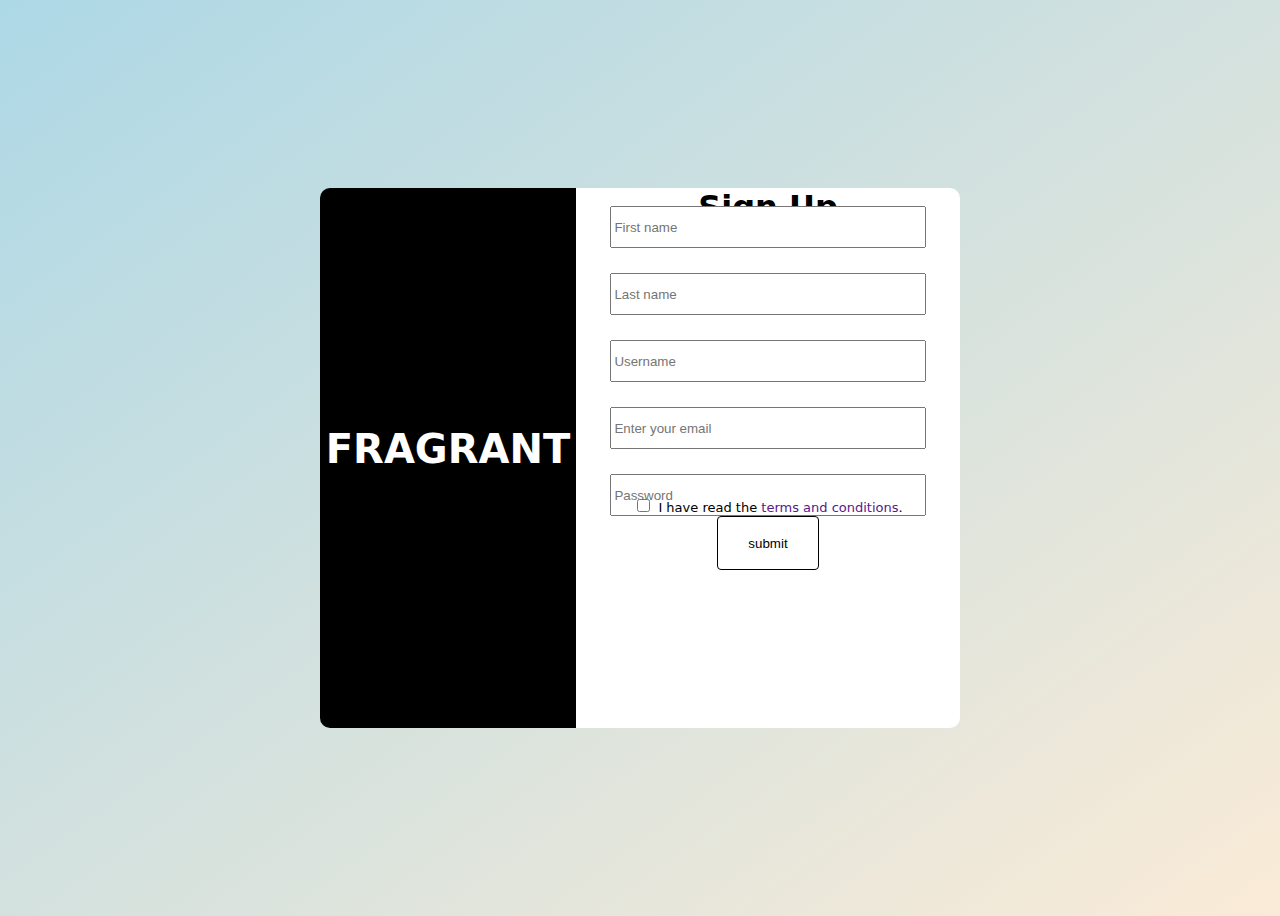
<file: sign_up.html>
<!DOCTYPE html>
<html>
    <head>
        <meta charset="utf-8">
        <meta name="viewport" content="width=device-width,initial-scale">
        <link rel="stylesheet" href="sign_up.css">
    </head>
    <body>
        <form action="">
            <div class="left">
                <div class="left_heading">FRAGRANT</div>
                <div class="left_summary">Find your eccentric fragrance</div>
            </div>
            <div class="right">
                <div class="right_heading">
                    Sign Up
                </div>
               <div class="input_container">
                    <input type="text" placeholder="First name" required><br>
                    <input type="text" placeholder="Last name" required><br>
                    <input type="text" placeholder="Username" required><br>
                    <input type="email" placeholder="Enter your email" required><br>
                    <input type="password" placeholder="Password" required>
               </div>
               <div class="checkbox_container">
                    <input type="checkbox" required>
                    <span>I have read the <a href="" class="terms">terms and conditions</a>.</span>
               </div>
               <div class="submit_container">
                    <input type="submit" value="submit">
               </div>
            </div>
        </form>
    </body>
</html>
</file>
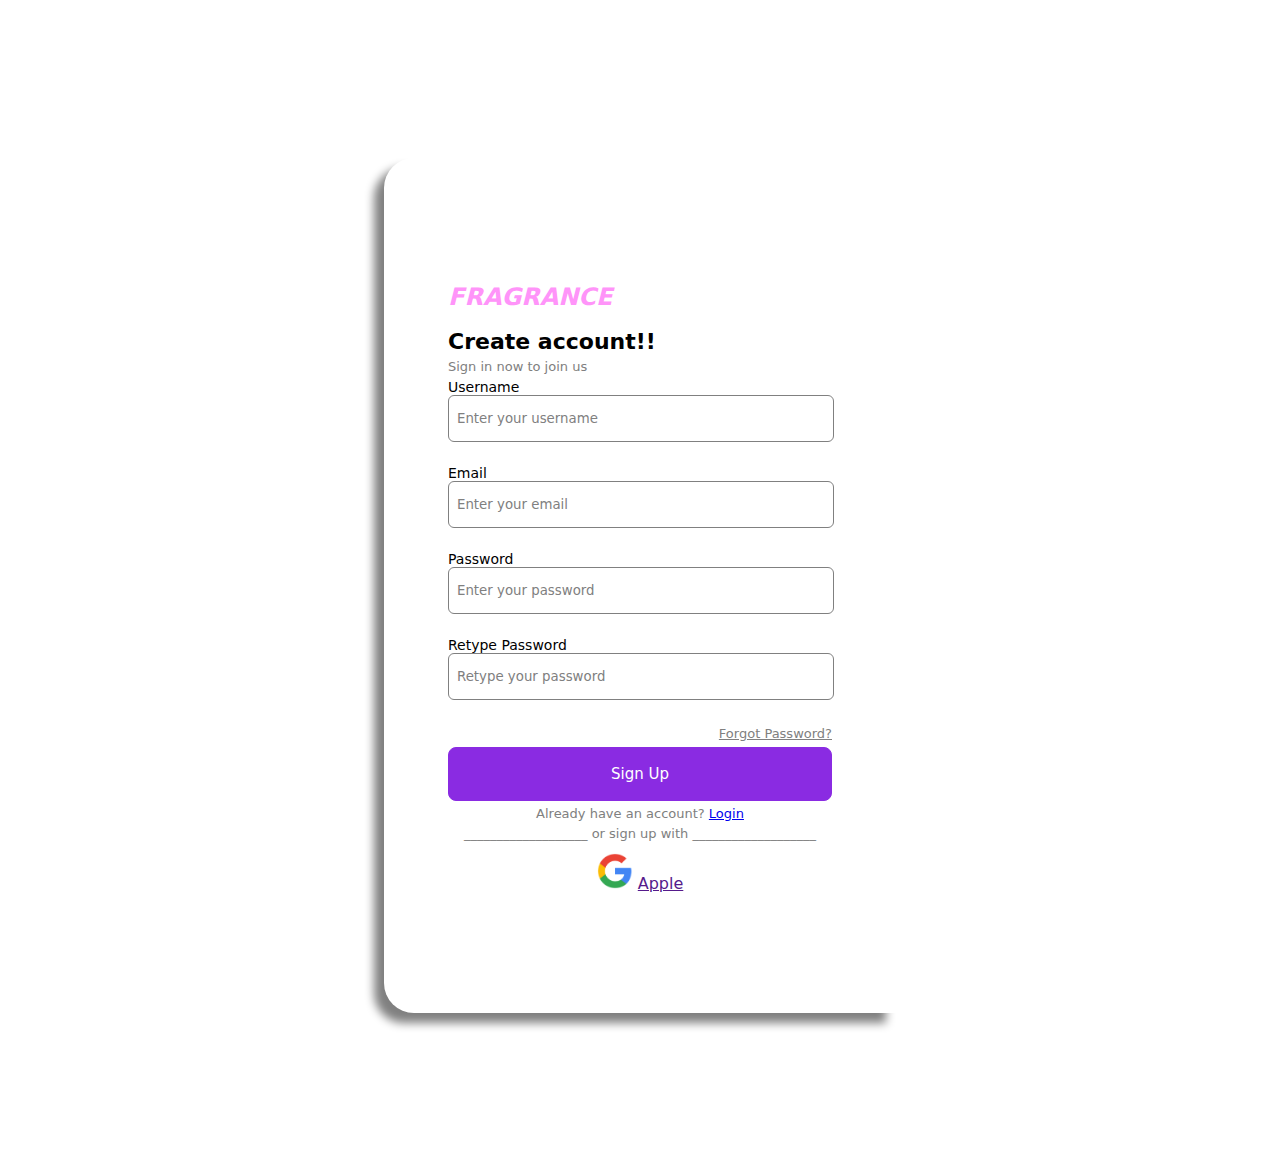
<file: signup.html>
<!DOCTYPE html>
<html lang="en">
<head>
    <meta charset="UTF-8">
    <meta name="viewport" content="width=device-width, initial-scale=1.0">
    <title>FRAGRANCE/sign up</title>
    <link rel="stylesheet" href="signup.css">
</head>
<body>
    <section>
        <form action="">
            <div class="logo">FRAGRANCE</div>
            <div class="Welcome">Create account!!</div>
            <p class="title">Sign in now to join us</p>
            <label for="" class="username">
                <p>Username</p>
                <input type="text" placeholder="Enter your username" required>
            </label>
            <label for="" class="email">
                <p>Email</p>
                <input type="email" name="" id="" placeholder="Enter your email">
            </label>
            <label for="" class="password">
                <p>Password</p>
                <input type="password" placeholder="Enter your password" required>
            </label>
            <label for="" class="retype_password">
                <p>Retype Password</p>
                <input type="password" name="" id="" placeholder="Retype your password">
            </label>
            <div class="forgot_password">
                <a href="">Forgot Password?</a>
            </div>
            <input type="submit" value="Sign Up" class="submit">
            <div class="already_have_an_account">
                <div>Already have an account?  <a href="Login.html">Login</a></div>
            </div>
            <div class="or">___________________ or sign up with ___________________</div>
            <div class="signup_btn">
                <a href="" class="google_signin_link"><img src="media/google logo.png" alt=""></a>
                <a href="">Apple</a>
            </div>
        </form>
    </section>
</body>
</html>
</file>
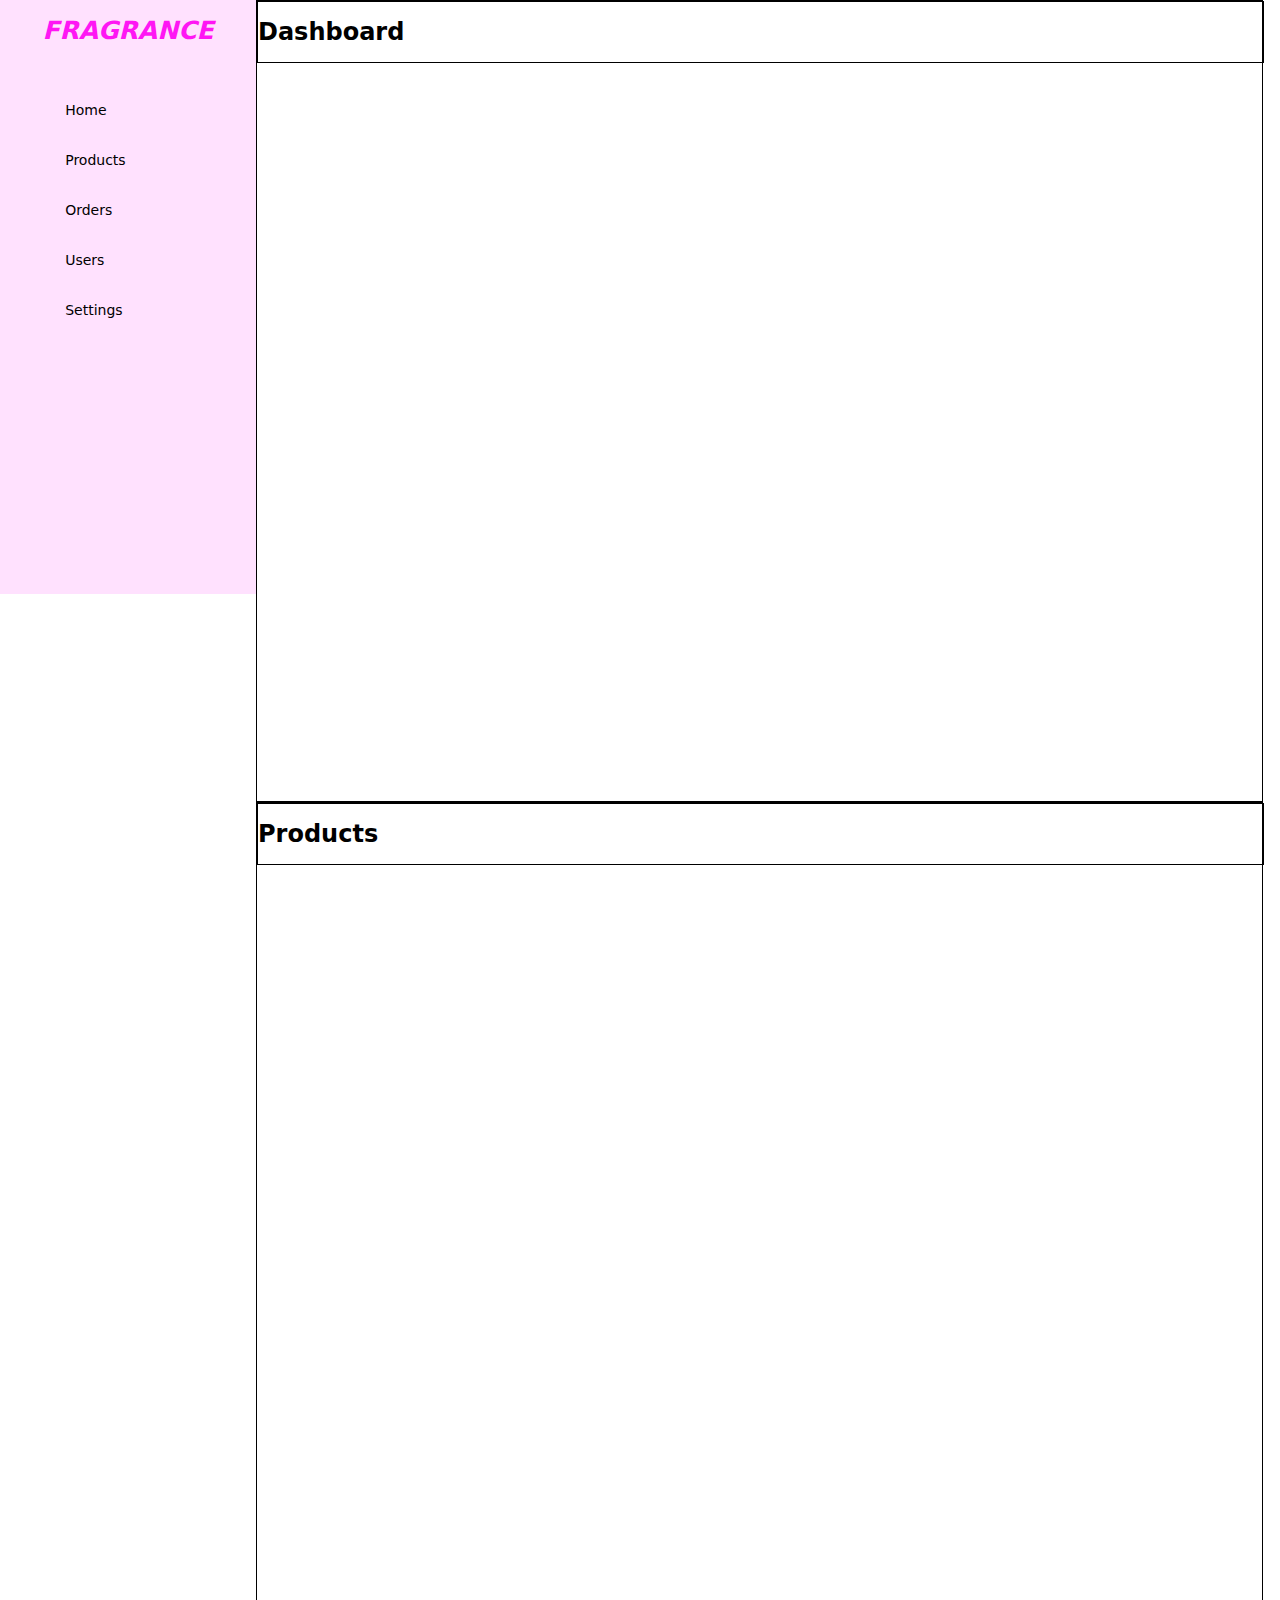
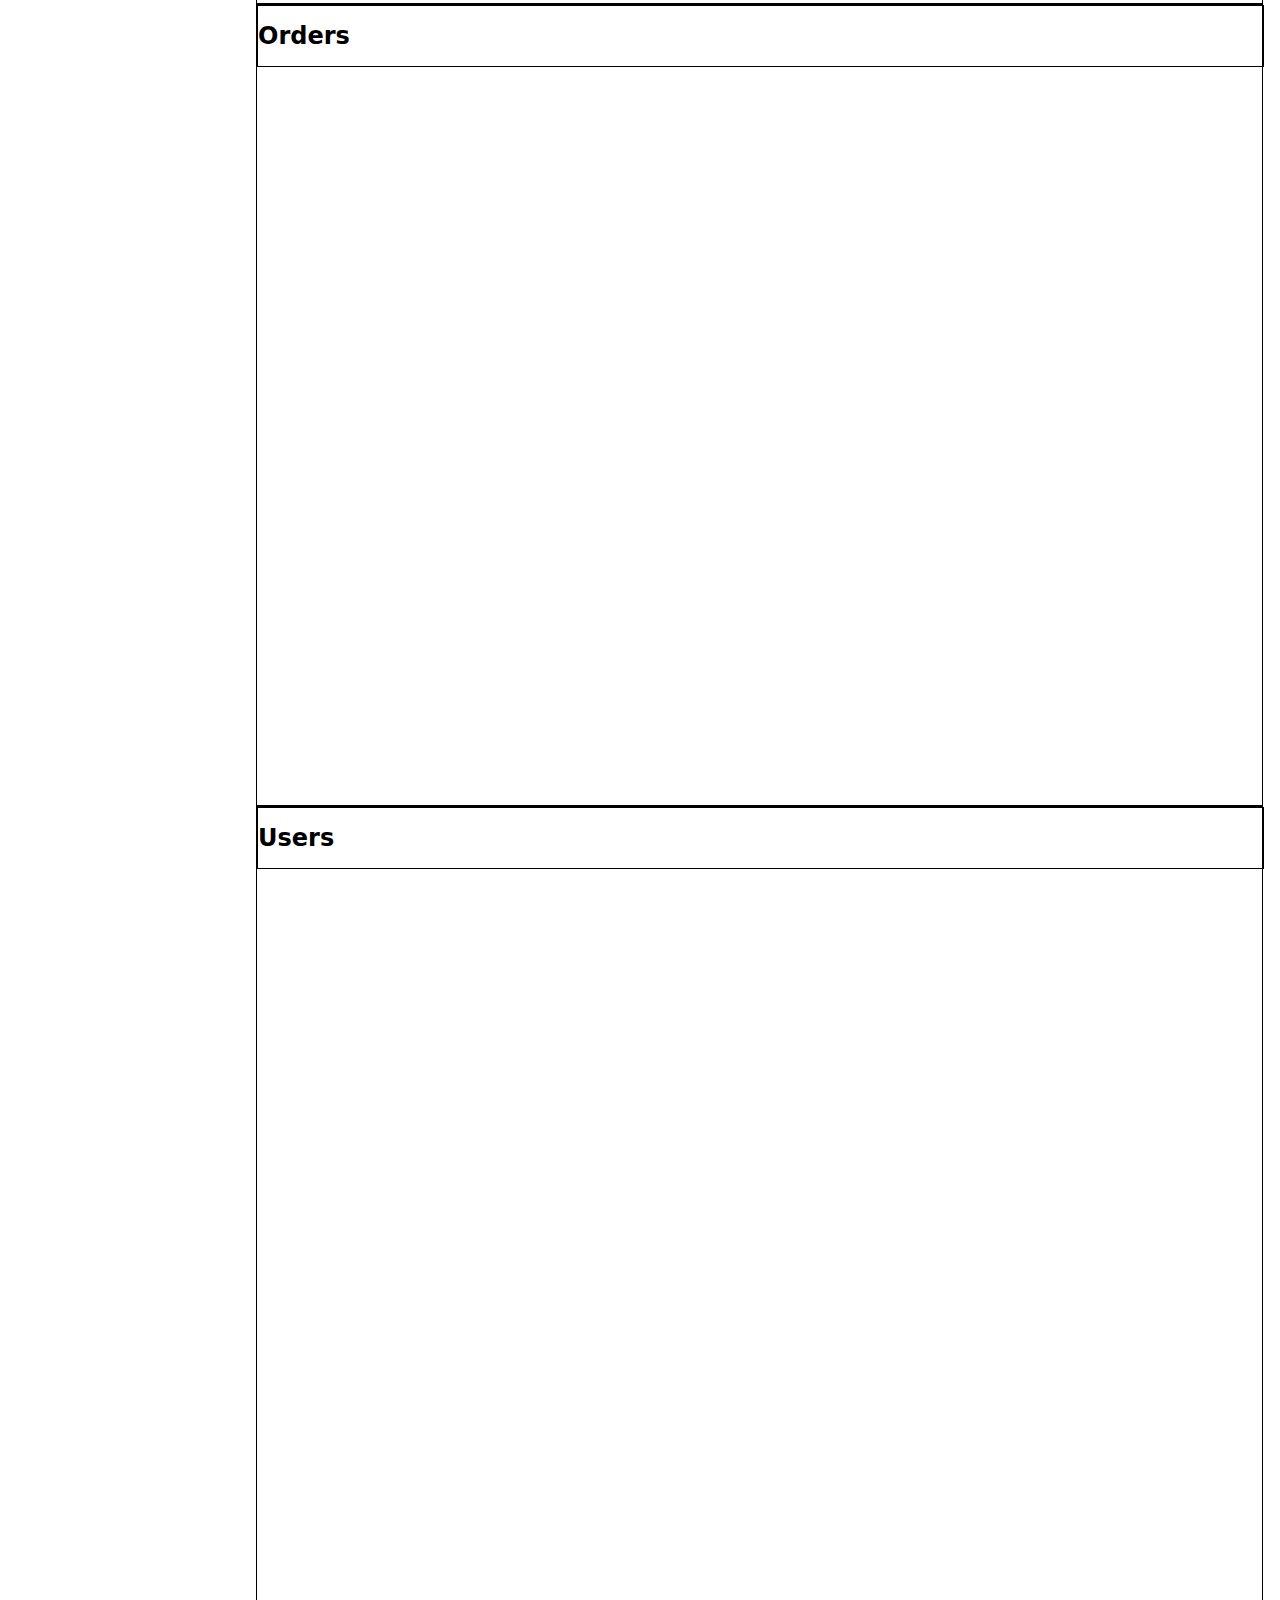
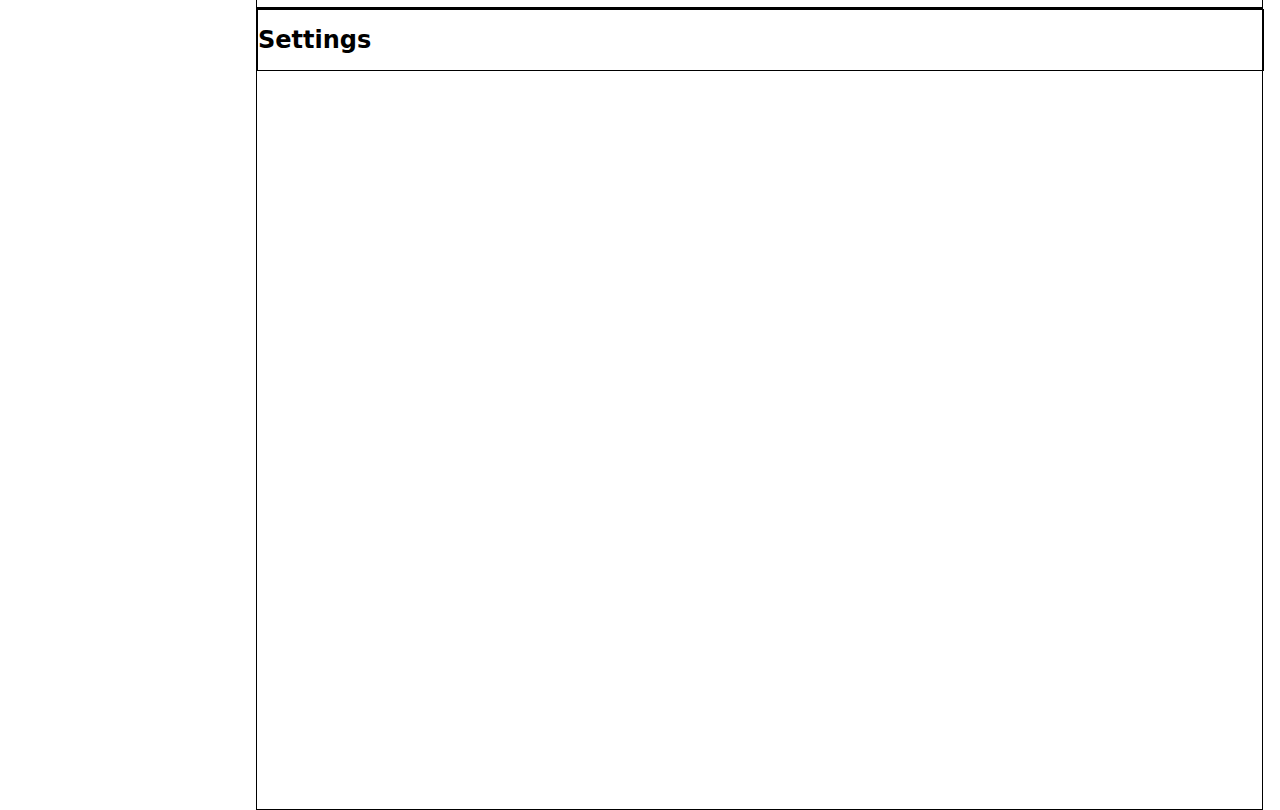
<file: admin/dashboard.html>
<!DOCTYPE html>
<html lang="en">
<head>
    <meta charset="UTF-8">
    <meta name="viewport" content="width=device-width, initial-scale=1.0">
    <title>Fragrance Dashboard</title>
    <link rel="stylesheet" href="dashboard.css">
    <script src="dashboard.js"></script>
    <link rel='stylesheet' href='https://cdn-uicons.flaticon.com/3.0.0/uicons-solid-straight/css/uicons-solid-straight.css'>
    <link rel='stylesheet' href='https://cdn-uicons.flaticon.com/3.0.0/uicons-solid-rounded/css/uicons-solid-rounded.css'>
</head>
<body>
    <nav>
        <div class="logo">FRAGRANCE</div>
        <div class="dashboard_links">
            <a href="" onclick="dashboard()" id="home_btn"><i class="fi fi-sr-house-chimney"></i> Home</a>
            <a href="" ><i class="fi fi-sr-box-open"></i> Products</a>
            <a href="" ><i class="fi fi-sr-order-history"></i> Orders</a>
            <a href="" ><i class="fi fi-sr-user"></i> Users</a>
            <a href="" ><i class="fi fi-ss-settings"></i> Settings</a>
        </div>
    </nav>
    <main id="home">
        <header>
            <h2 class="home_logo">Dashboard</h2>
        </header>
    </main>
    <main id="products">
        <header>
            <h2 class="home_logo">Products</h2>
        </header>
    </main>
    <main id="orders">
        <header>
            <h2 class="home_logo">Orders</h2>
        </header>
    </main>
    <main id="users">
        <header>
            <h2 class="home_logo">Users</h2>
        </header>
    </main>
    <main id="settings">
        <header>
            <h2 class="home_logo">Settings</h2>
        </header>
    </main>
</body>
</html>
</file>
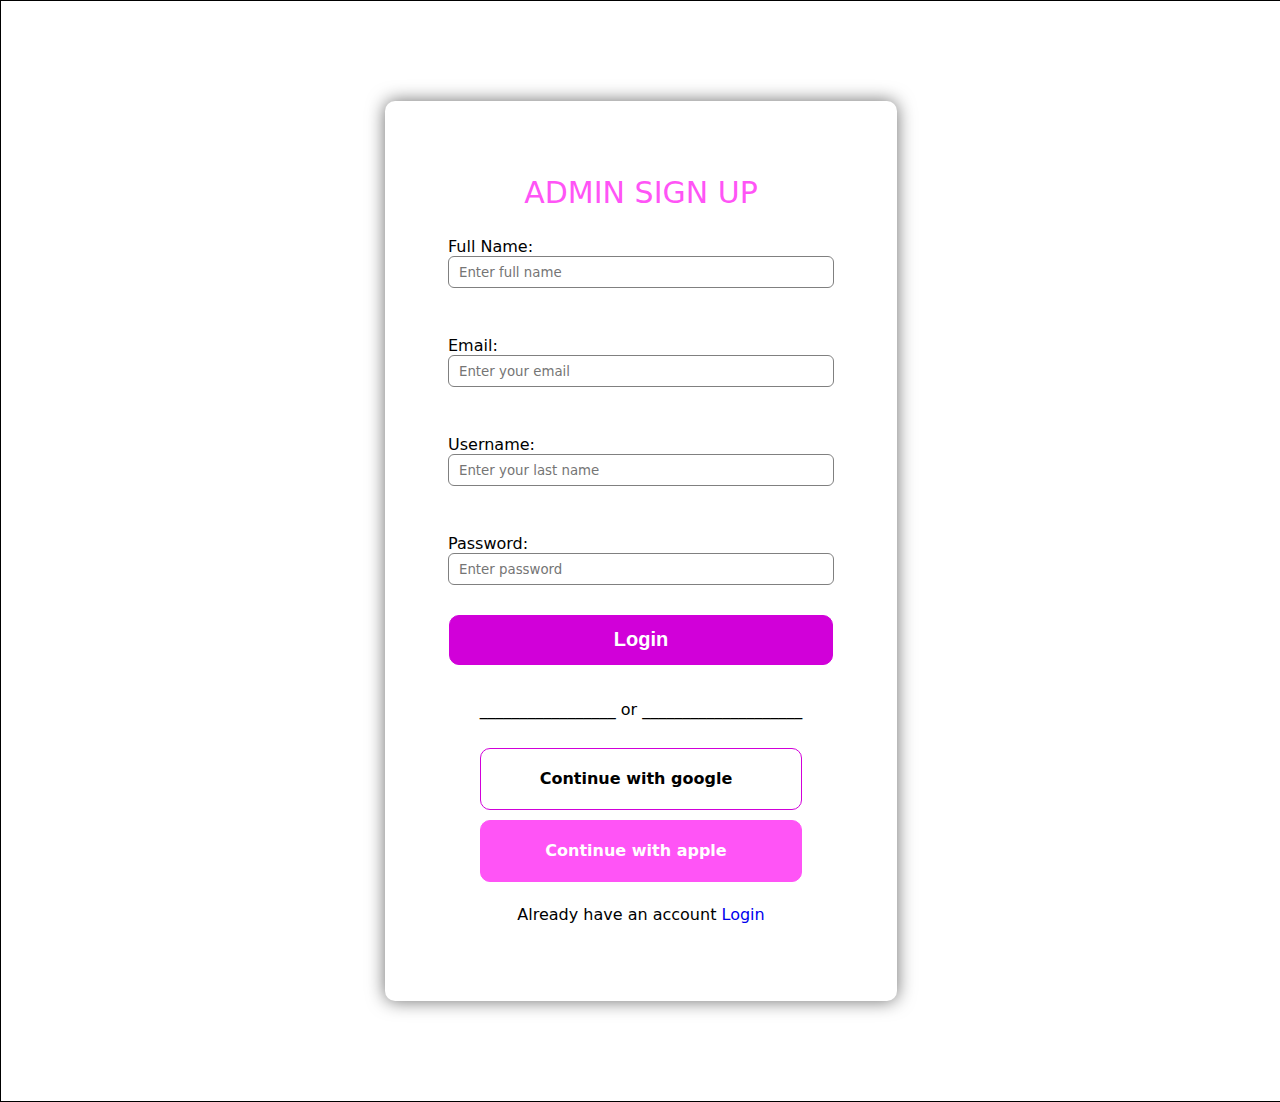
<file: admin/signup.html>
<!DOCTYPE html>
<html lang="en">
<head>
    <meta charset="UTF-8">
    <meta name="viewport" content="width=device-width, initial-scale=1.0">
    <title>Fragrance admin signup</title>
    <link rel='stylesheet' href='https://cdn-uicons.flaticon.com/3.0.0/uicons-brands/css/uicons-brands.css'>
    <link rel="stylesheet" href="signup.css">
</head>
<body>
    <div class="container">
        <form action="">
            <div class="heading">ADMIN  SIGN UP</div>
            <label for="" class="fullname">
                Full Name: <br>
                <!-- This input is for the user`s full name when creating an account-->
                <input type="text" placeholder="Enter full name" required>
            </label><br>
            <label for="" class="email">
                Email: <br>
                <!-- This input is for the user`s email when creating an account-->
                <input type="email" name="email" id="" placeholder="Enter your email" required>
            </label><br>
            <label for=""  class="username">
                Username: <br>
                <input type="text" placeholder="Enter your last name" required>
            </label> <br>
            <label for="" class="password">
                Password: <br>
                <input type="password" name="" id="" placeholder="Enter password" required>
            </label>
            <!-- This div contains the submit button for the form-->
            <div class="submit">
                <input type="submit" value="Login">
            </div>
            <p class="or">_________________ or ____________________</p>
            <div class="other_logins">
                <a href="" class="google_login">Continue with google<i class="fi fi-brands-google"></i></a>
                <a href="" class="apple_login">Continue with apple<i class="fi fi-brands-apple"></i></a>
            </div>
            <div class="login">Already have an account <a href="index.html">Login</a></div>
        </form>
    </div>
</body>
</html>
</file>
<file: index.css>
*{
    padding: 0;
    margin: 0;
}
body{
    overflow-x: hidden;
    background-color: white;
    font-family: system-ui, -apple-system, BlinkMacSystemFont, 'Segoe UI', Roboto, Oxygen, Ubuntu, Cantarell, 'Open Sans', 'Helvetica Neue', sans-serif;
}
@media screen and (min-width:1200px){
    header{
        height: 12vh;
        width: 100%;
    }
    nav{
        height: 11vh;
        width: 100%;
        position: fixed;
        box-shadow: 0px 4px 3px #d1d1d1; 
        background-color: white;
        display: flex;
        align-items: center;
        justify-content: space-evenly;
    }
    .logo{
        font-size: 24px;
        font-weight: 700;
        color: #ff94f9;
        font-style: italic;
        text-decoration: none;
    }
    .logo:hover{
        transition-duration: 300ms;
        color: #ff16f4;
    }
    .nav_link1{
        width: 30vw;
        display: flex;
        justify-content: space-evenly;
    }
    .nav_link1>a{
        color: black;
        text-decoration: none;
        font-weight: 600;
    }
    .nav_link1>a:hover{
        color: #ff16f4;
        text-decoration: underline 1px solid #ff16f4;
        transition-duration: 150ms;
        transition-timing-function: cubic-bezier(0.19, 1, 0.22, 1);
    }
    .nav_link2{
        width: 30vw;
        display: flex;
        justify-content: space-evenly;
        align-items: center;
    }
    .cart,.login,.join_now,.profile{
        text-decoration: none;
    }
    .cart{
        border: none;
        background: none;
        color: black;
        cursor: pointer;
        font-size: 18px;
    }
    .cart:hover{
        transition-duration: 150ms;
        color: #ff16f4;
    }
    .login{
        height: 6vh;
        width: 8vw;
        border: 1.5px solid #f500ff;
        text-align: center;
        align-content: center;
        display: inline-block;
        background-color: white;
        color: #f500ff;
        border-radius: 18px 18px 18px 18px;
        font-weight: 600;
    }
    .login:hover{
        background-color: #f500ff;
        transition-duration: 150ms;
        color: black;
        font-weight: 600;
        box-shadow: 0px 0px 10px #f500ff;
    }
    .join_now{
        height: 6vh;
        width: 8vw;
        border: 1.5px solid #ff16f4;
        border-radius: 18px 18px 18px 18px;
        text-align: center;
        align-content: center;
        color: black;
        font-weight: 600;
        background-color: #ff16f4;
        display: inline-block;
    }
    .join_now:hover{
        transition-duration: 150ms;
        box-shadow: 0px 0px 10px #f500ff;
    }
    .profile{
        background: none;
        border: none;
        font-size: 18px;
    }
    .profile:hover{
        transition-duration: 150ms;
        color: #ff16f4;
    }
    section{
        height: 400vh;
        width: 100%;
        border: 1px solid;
    }
    .main_div{
        height: 90vh;
        width: 100%;
        background-image: url("media/mainbackgroundimageforhomepage.png");
        background-repeat: no-repeat;
        background-position: center;
        background-size: cover;
        align-content: center;
    }
    .main_title{
        width: 30vw;
        font-weight: 700;
        font-size: 30px;
        margin-left: 40px;
    }
    .main_summary{
        width: 30vw;
        margin-left: 40px;
        color: #6d6d6d;
        margin-top: 20px;
    }
    .main_btn{
        width: 30vw;
        height: 23vh;
        margin-left: 40px;
        margin-top: 20px;
        display: flex;
        align-items: center;
        justify-content: space-between;
        flex-wrap: wrap;
    }
    .shopnow{
        height: 8vh;
        width: 16vw;
        display: inline-block;
        text-align: center;
        align-content: center;
        text-decoration: none;
        background-color: #e154e1;
        color: white;
        border: 1px solid #e154e1;
        font-weight: 600;
        border-radius: 10px 10px 10px 10px;
    }
    .shopnow:hover{
        background-color: #a3289e;
        border: 1px solid #a3289e;
        box-shadow: 0px 0px 10px #e154e1;
        transition-duration: 150ms;
    }
    .explore{
        height: 8vh;
        width: 16vw;
        border: 1.5px solid #e154e1;
        text-align: center;
        align-content: center;
        display: inline-block;
        color: #e154e1;
        font-weight: 600;
        text-decoration: none;
        border-radius: 10px 10px 10px 10px;
    }
    .explore:hover{
        border: 1px solid #a3289e;
        transition-duration: 150ms;
        background-color: #a3289e;
        box-shadow: 0px 0px 10px #e154e1;
        color: white;
    }
    .featured{
        height: 150vh;
        width: 100%;
        border: 1px solid;
        background-color: #f6f6f6;
    }
    .featured_heading{
        height: 30vh;
        width: 100%;
        border: 1px solid;
        display: grid;
        place-content: center;
        gap: 20px;
    }
    .featured_heading>div{
        text-align: center;
        font-weight: 300;
        font-size: 30px;
        color: #5d5d5d;
    }
    .featured_heading>p{
        width: 50vw;
        color: #6d6d6d;
        text-align: center;
    }
    .featured_products{
        height: 80vh;
        width: 100%;
        border: 1px solid;
        display: flex;
        justify-content: space-evenly;
        align-items: center;
    }
    .featured_products>div{
        height: 64vh;
        width: 22vw;
        box-shadow: 0px 0px 10px #d1d1d1;
        background-color: white;
        border-radius: 10px 10px 10px 10px;
    }
    .featured_products>div:hover{
        transition-duration: 300ms;
        box-shadow: 0px 0px 15px #f500ff;
    }
    .products_image1,.products_image2,.products_image3,.products_image4{
        height: 40vh;
        width: 100%;
        border-top-left-radius: 10px;
        border-top-right-radius: 10px;
    }
    .products_image1{
        background-image: url("media/Absolute\ Man\ Eau\ de\ Parfum.webp");
        background-position: center;
        background-repeat: no-repeat;
        background-size: cover;
    }
    .products_image2{
        background-image: url("media/All\ or\ Nothing\ Parfum.webp");
        background-position: center;
        background-repeat: no-repeat;
        background-size: cover;
    }
    .products_image3{
        background-image: url("media/Amour\ Intensité\ Eau\ de\ Toilette.webp");
        background-size: cover;
        background-repeat: no-repeat;
        background-position: center;
    }
    .products_image4{
        background-image: url("media/Anti-perspirant\ Roll-on\ Deodorant.webp");
        background-size: cover;
        background-position: center;
        background-repeat: no-repeat;
    }
}
</file>
<file: admin/login.css>
*{
    padding: 0;
    margin: 0;
}
body{
    overflow-x: hidden;
    font-family: system-ui, -apple-system, BlinkMacSystemFont, 'Segoe UI', Roboto, Oxygen, Ubuntu, Cantarell, 'Open Sans', 'Helvetica Neue', sans-serif;

}
input{
    font-family: inherit;
}
input:placeholder-shown{
    font-family: inherit;
}
@media screen and (min-width:1200px){
    .container{
        height: 800px;
        width: 100%;
        border: 1px solid;
        display: grid;
        place-content: center;
    }
    form{
        height: 600px;
        width: 40vw;
        border: 1px solid;
        border-radius: 10px 10px 10px 10px;
    }
    .heading{
        height: 60px;
        width: 100%;
        text-align: center;
        align-content: center;
        font-size: 30px;
        color: #ff54f6;
    }
    .username{
        height: 90px;
        width: 100%;
        border: 1px solid;
        display: grid;
        place-content: center;
        color: #6d6d6d;
    }
    .username>input{
        height: 40px;
        width: 30vw;
        border: 1px solid;
        border-radius: 8px 8px 8px 8px;
        color: #6d6d6d;
    }
    .username>input:placeholder-shown{
        text-indent: 13px;
    }
    .username>input:focus{
        outline: 1.5px solid #ff54f6;
        border: none;
    }
    .password{
        height: 100px;
        width: 100%;
        border: 1px solid;
        display: grid;
        place-content: center;
        color: #6d6d6d;
    }
    .password>input{
        height: 40px;
        width: 30vw;
        border: 1px solid;
        border-radius: 8px 8px 8px 8px;
        color: #6d6d6d;
    }
    .password>div{
        text-align: end;
        font-size: 12px;
        transition-duration: 300ms;
    }
    .password>input:placeholder-shown{
        text-indent: 13px;
    }
    .password>input:focus{
        outline: 1.5px solid #ff54f6;
        border: none;
    }
    .submit{
        height: 80px;
        width: 100%;
        border: 1px solid;
        display: grid;
        place-content: center;
    }
    .submit>input{
        height: 50px;
        width: 20vw;
        border: 1px solid #d100d9;
        background-color: #d100d9;
        color: white;
        font-size: 20px;
        font-weight: 600;
        border-radius: 10px 10px 10px 10px;
        cursor: pointer;
    }
    .or{
        text-align: center;
    }
    .other_logins{
        height: 150px;
        width: 100%;
        border: 1px solid;
        display: grid;
        place-content: center;
        gap: 10px;
    }
    .google_login,.apple_login{
        height: 60px;
        width: 20vw;
        display: flex;
        justify-content: space-evenly;
        align-items: center;
        border-radius: 10px 10px 10px 10px;
        text-decoration: none;
        font-weight: 600;
    }
    .google_login{
        color: black;
        border: 1.5px solid #d100d9;
    }
    .google_login:hover{
        background-color: #d100d9;
        color: white;
        transition-duration: 0.5s;
    }
    .apple_login{
        color: white;
        background-color: #ff54f6;
        border: 1.5px solid #ff54f6;
    }
    .apple_login:hover{
        transition-duration: 0.5s;
        background-color: #d100d9;
    }
}
</file>
<file: contact.css>
*{
    padding: 0;
    margin: 0;
}
body{
    overflow-x: hidden;
    font-family: system-ui, -apple-system, BlinkMacSystemFont, 'Segoe UI', Roboto, Oxygen, Ubuntu, Cantarell, 'Open Sans', 'Helvetica Neue', sans-serif;
}
@media screen and (min-width:1200px){
     header{
        height: 74px;
        width: 100%;
    }
    nav{
        height: 70px;
        width: 100%;
        position: fixed;
        box-shadow: 0px 4px 3px #d1d1d1; 
        background-color: white;
        display: flex;
        align-items: center;
        justify-content: space-evenly;
    }
    .sidenav{
        display: none;
    }
    .sidemenu{
        display: none;
    }
    .logo{
        font-size: 24px;
        font-weight: 700;
        color: #ff94f9;
        font-style: italic;
        text-decoration: none;
    }
    .logo:hover{
        transition-duration: 300ms;
        color: #ff16f4;
    }
    .nav_link1{
        width: 30vw;
        display: flex;
        justify-content: space-evenly;
    }
    .nav_link1>a{
        color: black;
        text-decoration: none;
        font-weight: 600;
    }
    .nav_link1>a:hover{
        color: #ff16f4;
        text-decoration: underline 1px solid #ff16f4;
        transition-duration: 150ms;
        transition-timing-function: cubic-bezier(0.19, 1, 0.22, 1);
    }
    .nav_link2{
        width: 30vw;
        display: flex;
        justify-content: space-evenly;
        align-items: center;
    }
    .cart,.login,.join_now,.profile{
        text-decoration: none;
    }
    .cart{
        border: none;
        background: none;
        color: black;
        cursor: pointer;
        font-size: 18px;
    }
    .cart:hover{
        transition-duration: 150ms;
        color: #ff16f4;
    }
    .cart_items{
        height: 200px;
        border: 1px solid;
        position: fixed;
        z-index: 1;
        margin-top: 300px;
        display: none;
    }
    .cart_items>p{
        color: black;
    }
    .show{
        display: block;
    }
    .login{
        height: 35px;
        width: 8vw;
        border: 1.5px solid #f500ff;
        text-align: center;
        align-content: center;
        display: inline-block;
        background-color: white;
        color: #f500ff;
        border-radius: 18px 18px 18px 18px;
        font-weight: 600;
    }
    .login:hover{
        background-color: #f500ff;
        transition-duration: 150ms;
        color: black;
        font-weight: 600;
        box-shadow: 0px 0px 10px #f500ff;
    }
    .join_now{
        height: 35px;
        width: 8vw;
        border: 1.5px solid #ff16f4;
        border-radius: 18px 18px 18px 18px;
        text-align: center;
        align-content: center;
        color: black;
        font-weight: 600;
        background-color: #ff16f4;
        display: inline-block;
    }
    .join_now:hover{
        transition-duration: 150ms;
        box-shadow: 0px 0px 10px #f500ff;
    }
    .profile{
        background: none;
        border: none;
        font-size: 18px;
    }
    .profile:hover{
        transition-duration: 150ms;
        color: #ff16f4;
    }
    section{
        height: 1000px;
        width: 100%;
        border: 1px solid;
    }
    footer{
        height: 300px;
        width: 100%;
        background-color: black;
        display: grid;
        place-content: center;
    }
    .footer_1{
        height: 150px;
        width: 90vw;
        border: 1px solid white;
        border-top: none;
        border-left: none;
        border-right: none;
        display: flex;
        align-items: center;
        justify-content: space-between;
    }
    .footer_logo{
        height: 100%;
        width: 23vw;
    }
    .footer_logo>p{
        color: white;
    }
    .shop,.support,.connect{
        height: 100%;
        width: 13vw;
    }
    .shop>p,.support>p,.connect>p{
        color: white;
        font-weight: 600;
    }
    .shop>a,.support>a,.connect>a{
        text-decoration: none;
        color: #e7e7e7;
        font-size: 14px;
    }
    .shop>a:hover,.support>a:hover,.connect>a:hover{
        color: #ff16f4;
        transition-duration: 300ms;
    }
    .footer_2{
        height: 50px;
        align-content: center;
        text-align: center;
        color: #d1d1d1;
    }
}
</file>
<file: Login.css>
body{
    font-family: system-ui, -apple-system, BlinkMacSystemFont, 'Segoe UI', Roboto, Oxygen, Ubuntu, Cantarell, 'Open Sans', 'Helvetica Neue', sans-serif;
    background: linear-gradient(to bottom right, lightblue, antiquewhite);
    height: 100vh;
    display: grid;
    place-content: center;
}
/* Mobile view */
@media screen and (max-width:449px){
    form{
        height: 60vh;
        width: 80vw;
    }
    .left{
        height: 20vh;
        width: 100%;
        background-color: black;
        display: grid;
        place-content: center;
    }
    .left_heading{
        color: white;
        font-size: 2.5rem;
        font-weight:bold;
    }
    .left_summary{
        color: white;
        font-size: small;
        text-align: center;
   }
   .right{
    height: 40vh;
    width: 100%;
    background-color: white;
    }
    .right_heading{
        text-align: center;
        font-size: 2rem;
        font-weight: 600;
    }
    .right_summary{
        text-align: end;
        font-size: small;
    }
    .right_summary>a{
        text-decoration: none;
        
    }
    .input_container{
        height: 18vh;
        display: grid;
        place-content: center;
        gap: 3px;
    }
    .input_container>input{
        width: 60vw;
        height: 4vh;
    }
    .input_container>input:focus{
        outline: 1px solid black;
    }
    .checkbox_container{
        text-align: center;
    }
    .terms{
        text-decoration: none;
    }
    .checkbox_container>span{
        font-size: small;
    }
    .submit_container{
        text-align: center;
        margin-top: 8px;
    }
    .submit_container>input{
        height: 5vh;
        width: 20vw;
        background-color: white;
        border: 1px solid black;
        border-radius: 4px 4px 4px 4px;
    }
    .submit_container>input:hover{
        background-color: black;
        border: 1px solid black;
        color: white;
        cursor: pointer;
    }
}
@media screen and (min-width:450px) and (max-width:499px){
    form{
        height: 60vh;
        width: 80vw;
    }
    .left{
        height: 20vh;
        width: 100%;
        background-color: black;
        display: grid;
        place-content: center;
    }
    .left_heading{
        color: white;
        font-size: 2.5rem;
        font-weight:bold;
    }
    .left_summary{
        color: white;
        font-size: small;
        text-align: center;
   }
   .right{
    height: 40vh;
    width: 100%;
    background-color: white;
    }
    .right_heading{
        text-align: center;
        font-size: 2rem;
        font-weight: 600;
    }
    .right_summary{
        text-align: end;
        font-size: small;
    }
    .right_summary>a{
        text-decoration: none;
        
    }
    .input_container{
        height: 18vh;
        display: grid;
        place-content: center;
        gap: 3px;
    }
    .input_container>input{
        width: 50vw;
        height: 5vh;
    }
    .input_container>input:focus{
        outline: 1px solid black;
    }
    .checkbox_container{
        text-align: center;
    }
    .terms{
        text-decoration: none;
    }
    .checkbox_container>span{
        font-size: small;
    }
    .submit_container{
        text-align: center;
        margin-top: 8px;
    }
    .submit_container>input{
        height: 6vh;
        width: 15vw;
        background-color: white;
        border: 1px solid black;
        border-radius: 4px 4px 4px 4px;
    }
    .submit_container>input:hover{
        background-color: black;
        border: 1px solid black;
        color: white;
        cursor: pointer;
    }
}
@media screen and (min-width:500px) and (max-width:699px){
    form{
        height: 60vh;
        width: 80vw;
        display: flex;
    }
    .left{
        height: 100%;
        width: 38vw;
        background-color: black;
        display: grid;
        place-content: center;
        border-top-left-radius: 10px;
        border-bottom-left-radius: 10px;
    }
    .left_heading{
        color: white;
        font-size: 2rem;
        font-weight:bold;
    }
    .left_summary{
        color: white;
        font-size: x-small;
        text-align: center;
   }
    .right{
        height: 100%;
        width: 43vw;
        background-color: white;
        border-top-right-radius: 10px;
        border-bottom-right-radius: 10px;
    }
    .right_heading{
        text-align: center;
        font-size: 2rem;
        font-weight: 600;
    }
    .right_summary{
        text-align: end;
        font-size: small;
    }
    .right_summary>a{
        text-decoration: none;
        
    }
    .input_container{
        height: 30vh;
        display: grid;
        place-content: center;
        gap: 3px;
    }
    .input_container>input{
        width: 30vw;
        height: 4vh;
    }
    .input_container>input:focus{
        outline: 1px solid black;
    }
    .checkbox_container{
        text-align: center;
    }
    .terms{
        text-decoration: none;
    }
    .checkbox_container>span{
        font-size: small;
    }
    .submit_container{
        text-align: center;
        margin-top: 8px;
    }
    .submit_container>input{
        height: 6vh;
        width: 10vw;
        background-color: white;
        border: 1px solid black;
        border-radius: 4px 4px 4px 4px;
    }
    .submit_container>input:hover{
        background-color: black;
        border: 1px solid black;
        color: white;
        cursor: pointer;
    }
}
@media screen and (min-width:700px) and (max-width:800px){
    form{
        height: 60vh;
        width: 70vw;
        display: flex;
    }
    .left{
        height: 100%;
        width: 30vw;
        background-color: black;
        display: grid;
        place-content: center;
        border-top-left-radius: 10px;
        border-bottom-left-radius: 10px;
    }
    .left_heading{
        color: white;
        font-size: 2.2rem;
        font-weight:bold;
    }
   .left_summary{
        color: white;
        font-size: small;
        text-align: center;
   }
    .right{
        height: 100%;
        width: 40vw;
        background-color: white;
        border-top-right-radius: 10px;
        border-bottom-right-radius: 10px;
    }
    .right_heading{
        text-align: center;
        font-size: 2rem;
        font-weight: 600;
    }
    .right_summary{
        text-align: end;
        font-size: small;
    }
    .right_summary>a{
        text-decoration: none;
        
    }
    .input_container{
        height: 30vh;
        display: grid;
        place-content: center;
        gap: 3px;
    }
    .input_container>input{
        width: 30vw;
        height: 4vh;
    }
    .input_container>input:focus{
        outline: 1px solid black;
    }
    .checkbox_container{
        text-align: center;
    }
    .terms{
        text-decoration: none;
    }
    .checkbox_container>span{
        font-size: small;
    }
    .submit_container{
        text-align: center;
    }
    .submit_container>input{
        height: 6vh;
        width: 10vw;
        background-color: white;
        border: 1px solid black;
        border-radius: 4px 4px 4px 4px;
    }
    .submit_container>input:hover{
        background-color: black;
        border: 1px solid black;
        color: white;
        cursor: pointer;
    }
}
@media screen  and (min-width:801px) and (max-width:999px){
    form{
        height: 50vh;
        width: 70vw;
        display: flex;
    }
    .left{
        height: 100%;
        width: 30vw;
        background-color: black;
        display: grid;
        place-content: center;
        border-top-left-radius: 10px;
        border-bottom-left-radius: 10px;
    }
    .left_heading{
        color: white;
        font-size: 2.2rem;
        font-weight:bold;
    }
   .left_summary{
        color: white;
        font-size: small;
        text-align: center;
   }
    .right{
        height: 100%;
        width: 40vw;
        background-color: white;
        border-top-right-radius: 10px;
        border-bottom-right-radius: 10px;
    }
    .right_heading{
        text-align: center;
        font-size: 2rem;
        font-weight: 600;
    }
    .right_summary{
        text-align: end;
        font-size: small;
    }
    .right_summary>a{
        text-decoration: none;
        
    }
    .input_container{
        height: 20vh;
        display: grid;
        place-content: center;
        gap: 3px;
    }
    .input_container>input{
        width: 30vw;
        height: 4vh;
    }
    .input_container>input:focus{
        outline: 1px solid black;
    }
    .checkbox_container{
        text-align: center;
    }
    .terms{
        text-decoration: none;
    }
    .checkbox_container>span{
        font-size: small;
    }
    .submit_container{
        text-align: center;
        margin-top: 10px;
    }
    .submit_container>input{
        height: 6vh;
        width: 10vw;
        background-color: white;
        border: 1px solid black;
        border-radius: 4px 4px 4px 4px;
    }
    .submit_container>input:hover{
        background-color: black;
        border: 1px solid black;
        color: white;
        cursor: pointer;
    }
}
/* Ipad/Tablet view */
@media screen and (min-width:1000px) and (max-width:1199px){
    form{
        height: 60vh;
        width: 60vw;
        display: flex;
    }
    .left{
        height: 100%;
        width: 24vw;
        background-color: black;
        display: grid;
        place-content: center;
        border-top-left-radius: 10px;
        border-bottom-left-radius: 10px;
    }
    .left_heading{
        color: white;
        font-size: 2.5rem;
        font-weight:bold;
    }
   .left_summary{
        color: white;
        font-size: small;
        text-align: center;
   }
    .right{
        height: 100%;
        width: 38vw;
        background-color: white;
        border-top-right-radius: 10px;
        border-bottom-right-radius: 10px;
    }
    .right_heading{
        text-align: center;
        font-size: 2rem;
        font-weight: 600;
    }
    .right_summary{
        text-align: end;
        font-size: small;
    }
    .right_summary>a{
        text-decoration: none;
        
    }
    .input_container{
        height: 30vh;
        display: grid;
        place-content: center;
        gap: 3px;
    }
    .input_container>input{
        width: 24vw;
        height: 6vh;
    }
    .input_container>input:focus{
        outline: 1px solid black;
    }
    .checkbox_container{
        text-align: center;
    }
    .terms{
        text-decoration: none;
    }
    .checkbox_container>span{
        font-size: small;
    }
    .submit_container{
        text-align: center;
        margin-top: 10px;
    }
    .submit_container>input{
        height: 6vh;
        width: 8vw;
        background-color: white;
        border: 1px solid black;
        border-radius: 4px 4px 4px 4px;
    }
    .submit_container>input:hover{
        background-color: black;
        border: 1px solid black;
        color: white;
        cursor: pointer;
    }
}
@media screen and (min-width:1200px){
    form{
        height: 60vh;
        width: 50vw;
        display: flex;
    }
    .left{
        height: 100%;
        width: 20vw;
        background-color: black;
        display: grid;
        place-content: center;
        border-top-left-radius: 10px;
        border-bottom-left-radius: 10px;
    }
    .left_heading{
        color: white;
        font-size: 2.5rem;
        font-weight:bold;
    }
    .left_summary{
        color: white;
        text-align: center;
    }
    .right{
        height: 100%;
        width: 30vw;
        background-color: white;
        border-top-right-radius: 10px;
        border-bottom-right-radius: 10px;
    }
    .right_heading{
        text-align: center;
        font-size: 2rem;
        font-weight: 600;
    }
    .right_summary{
        text-align: end;
        font-size: small;
    }
    .right_summary>a{
        text-decoration: none;
        
    }
    .input_container{
        height: 30vh;
        display: grid;
        place-content: center;
        gap: 3px;
    }
    .input_container>input{
        width: 24vw;
        height: 4vh;
    }
    .input_container>input:focus{
        outline: 1px solid black;
    }
    .checkbox_container{
        text-align: center;
    }
    .terms{
        text-decoration: none;
    }
    .checkbox_container>span{
        font-size: small;
    }
    .submit_container{
        text-align: center;
    }
    .submit_container>input{
        height: 6vh;
        width: 8vw;
        background-color: white;
        border: 1px solid black;
        border-radius: 4px 4px 4px 4px;
    }
    .submit_container>input:hover{
        background-color: black;
        border: 1px solid black;
        color: white;
        cursor: pointer;
    }
}
</file>
<file: perfumes.css>
body{
    font-family: system-ui, -apple-system, BlinkMacSystemFont, 'Segoe UI', Roboto, Oxygen, Ubuntu, Cantarell, 'Open Sans', 'Helvetica Neue', sans-serif;
    overflow-x: hidden;
}
*{
    padding: 0;
    margin: 0;
}
header{
        height: 20vh;
        width: 100%;
        background: linear-gradient(to bottom right, lightblue, antiquewhite);
        display: flex;
        align-items: center;
        justify-content: center;
    }
    nav{
        height: 8vh;
        width: 80vw;
        border: 1px solid black;
        border-radius: 10px 10px 10px 10px;
        background-color: black;
        color: white;
        display: flex;
        justify-content: space-evenly;
        align-items: center;
        position: fixed;
    }
    .logo{
        font-weight: 800;
        font-size: 2rem;
        color: white;
        text-decoration: none;
    }
    .nav_link_1{
        width: 35vw;
        display: flex;
        justify-content: space-between;
    }
    .nav_link_1>a{
        text-decoration: none;
        color: white;
        border-radius: 20px 20px 20px 20px;
        width: 8vw;
        height: 6vh;
    }
    .nav_link_1>a:hover{
        
        color: white;
        background-color:dodgerblue;
        display: grid;
        place-content: center;
    }
    .nav_link_2{
        width: 8vw;
        display: flex;
        justify-content: space-between;
    }
    .nav_link_2>a{
        color: white;
    }
    .search_btn{
        color: white;
    }
    .search_dropdown{
        position: relative;
        display: inline-block;
    }
    .dropdown_search_bar{
        display: none;
        position: absolute;
        background-color: black;
        height: 10vh;
        width: 20vw;
        box-shadow: 0px 8px 16px 0px rgba(0,0,0,0.2);
        z-index: 1;
        border-radius: 5px 5px 5px 5px;
        margin-right: 40px;
    }
    .dropdown_search_bar>input{
        height: 5vh;
        width: 16vw;
    }
    .dropdown_search_bar>input:focus{
        outline: 1px solid black;
    }
    .search_dropdown:hover .dropdown_search_bar{
        display: grid;
        place-content: center;
    }
    /* The container <div> - needed to position the dropdown content */
    .dropdown {
        position: relative;
        display: inline-block;
      }
    .dropbtn{
        color: white;
    }  
      
      /* Dropdown Content (Hidden by Default) */
      .dropdown-content {
        display: none;
        position: absolute;
        background-color: black;
        height: 15vh;
        width: 12vw;
        box-shadow: 0px 8px 16px 0px rgba(0,0,0,0.2);
        z-index: 1;
        border-radius: 5px 5px 5px 5px;
      }
      
      /* Links inside the dropdown */
      .dropdown-content a {
        color: white;
        height: 4vh;
        width: 9vw;
        border: none;
        text-decoration: none;
        display: block;
        text-align: center;
        border-radius: 4px 4px 4px 4px;
      }
      
      /* Change color of dropdown links on hover */
      .dropdown-content a:hover {
            background-color:#818181;
      }
      
      /* Show the dropdown menu on hover */
      .dropdown:hover .dropdown-content {
        display: grid;
        place-content: center;
        gap: 5px;
    }
    section{
        height: 900vh;
        width: 100%;
    }
    .main_img{
        height: 120vh;
        width: 100%;
    }
    .main_img>img{
        height: 100%;
        width: 100%;
    }
    .main_heading{
        text-align: center;
        font-size: 3rem;
    }
    /* Byredo perfumes gallery */
    .byredo_perfumes_gallery{
        height: 183vh;
        width: 100%;
    }
    .oriflame_perfumes_gallery{
        height: 360vh;
        width: 100%;
    }
    .products_container{
        height: 60vh;
        width: 100%;
        display: flex;
        justify-content: space-evenly;
        align-items: center;
    }
    /* The perfume products */
    .products{
        height: 55vh;
        width: 20vw;
        text-align: center;
    }
    .products>img{
        width: 100%;
        height: 38vh;
    }
    .products>a{
        border: 2px solid;
        width: 14vw;
        display: block;
        height: 6vh;
        align-content: center;
        margin-left: 40px;
        text-decoration: none;
        color: black;
    }
    .products>a:hover{
        color: white;
        background-color: black;
        border: 2px solid;
    }
    .oriflame_products_nav_btn{
        height: 10vh;
        width: 100%;
        border: 1px solid;
        display: flex;
        align-items: center;
        justify-content: center;
    }
    .oriflame_products_nav_btn>a{
        border: 1px solid #818181;
        text-decoration: none;
        color: black;
        background-color: #81818140;
        width: 3vw;
        height: 4vh;
        text-align: center;
        border-top-right-radius: 10px;
        border-bottom-right-radius: 10px;
        border-bottom-left-radius: 10px;
        border-top-left-radius: 10px;
    }
    .oriflame_products_nav_btn>a:hover{
        background-color: #818181;
    }
    .oriflame_products_nav_btn>a:active{
        background-color: #818181;
    }
    .products_container_2{
        display: none;
    }
    footer{
        height: 80vh;
        width: 100%;
    }
    .footer_1{
        height: 80vh;
        width: 100%;
        display: grid;
        place-content: center;
        background: linear-gradient(to bottom right, #add8e694, antiquewhite);

    }
   
    .footer_1_heading{
        height: 24vh;
        width: 60vw;
        display: flex;
        justify-content: space-evenly;
        align-items: center;
    }
    .footer_1_heading>p{
        width: 16vw;
        height: 15vh;
        color: gray;
        font-size: small;
        margin-top: -1px;
    }
    .Subscribe_container{
        height: 15vh;
        width: 30vw;
        border: 2px solid gray;
        display: flex;
        justify-content: space-evenly;
        align-items: center;
        border-top: none;
        border-left: none;
        border-right: none;
    }
    .Subscribe_container>div{
        margin-top: 20px;
        font-size: 2.8rem;
        margin-top: 2px;
        font-family: 'Times New Roman', Times, serif;
        width: 20vw;
    }
    .Subscribe_container>a{
        height: 9vh;
        width: 4vw;
        border: 2px solid;
        display: grid;
        place-content: center;
        font-size: 2rem;
        text-decoration: none;
        margin-top: 3px;
        border-color: #38b6ff;
        color: #38b6ff;
    }
    .footer_1_links{
        height: 30vh;
        width: 60vw;
        display: flex;
        justify-content: space-evenly;
        align-items: center;
    }
    .link_group_1,.link_group_1,.link_group_2{
        height: 23vh;
        width: 15vw;
        list-style: none;
    }
    .link_1{
        font-weight: bolder;
    }
    .link_2{
        font-weight: 100;
    }
    .link_2>a{
        color: gray;
        text-decoration: none;
    }
    .footer_2{
        height: 8vh;
        width: 100%;
        display: flex;
        align-items: center;
        justify-content: space-evenly;
    }
    .footer_img{
        height: 6vh;
    }
    .footer_img_2{
        height: 4vh;
    }
    .payment_method{
        height: 100%;
        width: 20vw;
        display: flex;
        align-items: center;
        justify-content: space-evenly;
    }
    .socials{
        height: 100%;
        width: 25vw;
        display: flex;
        align-items: center;
        justify-content: space-evenly;
    }
    .socials>p{
        color: gray;
    }
    .socials>a{
        height: 4vh;
        width: 2vw;
        border: 1px solid #38b6ff;
        border-radius: 20px 20px 20px 20px;
        display: grid;
        place-content: center;
        color: white;
        background-color: #38b6ff;
    }
/* Desktop screens and above */
@media screen and (min-width:1200px){
    header{
        height: 20vh;
        width: 100%;
        background: linear-gradient(to bottom right, lightblue, antiquewhite);
        display: flex;
        align-items: center;
        justify-content: center;
    }
    nav{
        height: 8vh;
        width: 80vw;
        border: 1px solid black;
        border-radius: 10px 10px 10px 10px;
        background-color: black;
        color: white;
        display: flex;
        justify-content: space-evenly;
        align-items: center;
        position: fixed;
    }
    .logo{
        font-weight: 800;
        font-size: 2rem;
        color: white;
        text-decoration: none;
    }
    .nav_link_1{
        width: 35vw;
        display: flex;
        justify-content: space-between;
    }
    .nav_link_1>a{
        text-decoration: none;
        color: white;
        border-radius: 20px 20px 20px 20px;
        width: 8vw;
        height: 6vh;
    }
    .nav_link_1>a:hover{
        
        color: white;
        background-color:dodgerblue;
        display: grid;
        place-content: center;
    }
    .nav_link_2{
        width: 8vw;
        display: flex;
        justify-content: space-between;
    }
    .nav_link_2>a{
        color: white;
    }
    .search_btn{
        color: white;
    }
    .search_dropdown{
        position: relative;
        display: inline-block;
    }
    .dropdown_search_bar{
        display: none;
        position: absolute;
        background-color: black;
        height: 10vh;
        width: 20vw;
        box-shadow: 0px 8px 16px 0px rgba(0,0,0,0.2);
        z-index: 1;
        border-radius: 5px 5px 5px 5px;
        margin-right: 40px;
    }
    .dropdown_search_bar>input{
        height: 5vh;
        width: 16vw;
    }
    .dropdown_search_bar>input:focus{
        outline: 1px solid black;
    }
    .search_dropdown:hover .dropdown_search_bar{
        display: grid;
        place-content: center;
    }
    /* The container <div> - needed to position the dropdown content */
    .dropdown {
        position: relative;
        display: inline-block;
      }
    .dropbtn{
        color: white;
    }  
      
      /* Dropdown Content (Hidden by Default) */
      .dropdown-content {
        display: none;
        position: absolute;
        background-color: black;
        height: 15vh;
        width: 12vw;
        box-shadow: 0px 8px 16px 0px rgba(0,0,0,0.2);
        z-index: 1;
        border-radius: 5px 5px 5px 5px;
      }
      
      /* Links inside the dropdown */
      .dropdown-content a {
        color: white;
        height: 4vh;
        width: 9vw;
        border: none;
        text-decoration: none;
        display: block;
        text-align: center;
        border-radius: 4px 4px 4px 4px;
      }
      
      /* Change color of dropdown links on hover */
      .dropdown-content a:hover {
            background-color:#818181;
      }
      
      /* Show the dropdown menu on hover */
      .dropdown:hover .dropdown-content {
        display: grid;
        place-content: center;
        gap: 5px;
    }
    section{
        height: 900vh;
        width: 100%;
    }
    .main_img{
        height: 120vh;
        width: 100%;
    }
    .main_img>img{
        height: 100%;
        width: 100%;
    }
    .main_heading{
        text-align: center;
        font-size: 3rem;
    }
    /* Byredo perfumes gallery */
    .byredo_perfumes_gallery{
        height: 183vh;
        width: 100%;
    }
    .oriflame_perfumes_gallery{
        height: 360vh;
        width: 100%;
    }
    .products_container{
        height: 60vh;
        width: 100%;
        display: flex;
        justify-content: space-evenly;
        align-items: center;
    }
    /* The perfume products */
    .products{
        height: 55vh;
        width: 20vw;
        text-align: center;
    }
    .products>img{
        width: 100%;
        height: 38vh;
    }
    .products>a{
        border: 2px solid;
        width: 14vw;
        display: block;
        height: 6vh;
        align-content: center;
        margin-left: 40px;
        text-decoration: none;
        color: black;
    }
    .products>a:hover{
        color: white;
        background-color: black;
        border: 2px solid;
    }
    .oriflame_products_nav_btn{
        height: 10vh;
        width: 100%;
        border: 1px solid;
        display: flex;
        align-items: center;
        justify-content: center;
    }
    .oriflame_products_nav_btn>a{
        border: 1px solid #818181;
        text-decoration: none;
        color: black;
        background-color: #81818140;
        width: 3vw;
        height: 4vh;
        text-align: center;
        border-top-right-radius: 10px;
        border-bottom-right-radius: 10px;
        border-bottom-left-radius: 10px;
        border-top-left-radius: 10px;
    }
    .oriflame_products_nav_btn>a:hover{
        background-color: #818181;
    }
    .oriflame_products_nav_btn>a:active{
        background-color: #818181;
    }
    .products_container_2{
        display: none;
    }
    footer{
        height: 80vh;
        width: 100%;
    }
    .footer_1{
        height: 80vh;
        width: 100%;
        display: grid;
        place-content: center;
        background: linear-gradient(to bottom right, #add8e694, antiquewhite);

    }
   
    .footer_1_heading{
        height: 24vh;
        width: 60vw;
        display: flex;
        justify-content: space-evenly;
        align-items: center;
    }
    .footer_1_heading>p{
        width: 16vw;
        height: 15vh;
        color: gray;
        font-size: small;
        margin-top: -1px;
    }
    .Subscribe_container{
        height: 15vh;
        width: 30vw;
        border: 2px solid gray;
        display: flex;
        justify-content: space-evenly;
        align-items: center;
        border-top: none;
        border-left: none;
        border-right: none;
    }
    .Subscribe_container>div{
        margin-top: 20px;
        font-size: 2.8rem;
        margin-top: 2px;
        font-family: 'Times New Roman', Times, serif;
        width: 20vw;
    }
    .Subscribe_container>a{
        height: 9vh;
        width: 4vw;
        border: 2px solid;
        display: grid;
        place-content: center;
        font-size: 2rem;
        text-decoration: none;
        margin-top: 3px;
        border-color: #38b6ff;
        color: #38b6ff;
    }
    .footer_1_links{
        height: 30vh;
        width: 60vw;
        display: flex;
        justify-content: space-evenly;
        align-items: center;
    }
    .link_group_1,.link_group_1,.link_group_2{
        height: 23vh;
        width: 15vw;
        list-style: none;
    }
    .link_1{
        font-weight: bolder;
    }
    .link_2{
        font-weight: 100;
    }
    .link_2>a{
        color: gray;
        text-decoration: none;
    }
    .footer_2{
        height: 8vh;
        width: 100%;
        display: flex;
        align-items: center;
        justify-content: space-evenly;
    }
    .footer_img{
        height: 6vh;
    }
    .footer_img_2{
        height: 4vh;
    }
    .payment_method{
        height: 100%;
        width: 20vw;
        display: flex;
        align-items: center;
        justify-content: space-evenly;
    }
    .socials{
        height: 100%;
        width: 25vw;
        display: flex;
        align-items: center;
        justify-content: space-evenly;
    }
    .socials>p{
        color: gray;
    }
    .socials>a{
        height: 4vh;
        width: 2vw;
        border: 1px solid #38b6ff;
        border-radius: 20px 20px 20px 20px;
        display: grid;
        place-content: center;
        color: white;
        background-color: #38b6ff;
    }
}
</file>
<file: products.css>
*{
    padding: 0;
    margin: 0;
}
body{
    background-color: white;
    font-family: system-ui, -apple-system, BlinkMacSystemFont, 'Segoe UI', Roboto, Oxygen, Ubuntu, Cantarell, 'Open Sans', 'Helvetica Neue', sans-serif;
    overflow-x: hidden;
}
select{
    font-family: inherit;
}
option{
    font-family: inherit;
}
@media screen and (min-width:1200px){
    header{
        height: 74px;
        width: 100%;
    }
    nav{
        height: 70px;
        width: 100%;
        position: fixed;
        box-shadow: 0px 4px 3px #d1d1d1; 
        background-color: white;
        display: flex;
        align-items: center;
        justify-content: space-evenly;
    }
    .sidenav{
        display: none;
    }
    .sidemenu{
        display: none;
    }
    .logo{
        font-size: 24px;
        font-weight: 700;
        color: #ff94f9;
        font-style: italic;
        text-decoration: none;
    }
    .logo:hover{
        transition-duration: 300ms;
        color: #ff16f4;
    }
    .nav_link1{
        width: 30vw;
        display: flex;
        justify-content: space-evenly;
    }
    .nav_link1>a{
        color: black;
        text-decoration: none;
        font-weight: 600;
    }
    .nav_link1>a:hover{
        color: #ff16f4;
        text-decoration: underline 1px solid #ff16f4;
        transition-duration: 150ms;
        transition-timing-function: cubic-bezier(0.19, 1, 0.22, 1);
    }
    .nav_link2{
        width: 30vw;
        display: flex;
        justify-content: space-evenly;
        align-items: center;
    }
    .cart,.login,.join_now,.profile{
        text-decoration: none;
    }
    .cart{
        border: none;
        background: none;
        color: black;
        cursor: pointer;
        font-size: 18px;
    }
    .cart:hover{
        transition-duration: 150ms;
        color: #ff16f4;
    }
    .cart_items{
        height: 200px;
        border: 1px solid;
        position: fixed;
        z-index: 1;
        margin-top: 300px;
        display: none;
    }
    .cart_items>p{
        color: black;
    }
    .show{
        display: block;
    }
    .login{
        height: 35px;
        width: 8vw;
        border: 1.5px solid #f500ff;
        text-align: center;
        align-content: center;
        display: inline-block;
        background-color: white;
        color: #f500ff;
        border-radius: 18px 18px 18px 18px;
        font-weight: 600;
    }
    .login:hover{
        background-color: #f500ff;
        transition-duration: 150ms;
        color: black;
        font-weight: 600;
        box-shadow: 0px 0px 10px #f500ff;
    }
    .join_now{
        height: 35px;
        width: 8vw;
        border: 1.5px solid #ff16f4;
        border-radius: 18px 18px 18px 18px;
        text-align: center;
        align-content: center;
        color: black;
        font-weight: 600;
        background-color: #ff16f4;
        display: inline-block;
    }
    .join_now:hover{
        transition-duration: 150ms;
        box-shadow: 0px 0px 10px #f500ff;
    }
    .profile{
        background: none;
        border: none;
        font-size: 18px;
    }
    .profile:hover{
        transition-duration: 150ms;
        color: #ff16f4;
    }
    section{
        height: 1600px;
        width: 100%;
        border: 1px solid;
    }
    .main_div{
        height: 50vh;
        width: 100%;
        background-image: linear-gradient(to top, #c471f5 0%, #fa71cd 100%);
        display: grid;
        place-content: center;
        gap: 20px;
    }
    .main_div>div{
        font-size: 50px;
        font-weight: 600;
        text-align: center;
    }
    .main_div>p{
        width: 60vw;
        color: #4f4f4f;
        text-align: center;
        font-size: 25px;
    }
    .products_heading{
        height: 70px;
        width: 100%;
        align-content: center;
    }
    .sort{
        width: 30vw;
        display: flex;
        justify-content: space-evenly;
    }
    .select_products{
        height: 40px;
        width: 10vw;
        text-align: center;
        background-color: transparent;
        border: 1px solid gray;
        border-radius: 6px 6px 6px 6px;
    }
    .sort_by_name{
        height: 40px;
        width: 10vw;
        text-align: center;
        background-color: transparent;
        border: 1px solid gray;
        border-radius: 6px 6px 6px 6px;
    }
    .products_div{
        height: 800px;
        width: 100%;
        border: 1px solid;
    }
}
</file>
<file: sign_up.css>
body{
    font-family: system-ui, -apple-system, BlinkMacSystemFont, 'Segoe UI', Roboto, Oxygen, Ubuntu, Cantarell, 'Open Sans', 'Helvetica Neue', sans-serif;
    background: linear-gradient(to bottom right, lightblue, antiquewhite);
    height: 100vh;
    display: grid;
    place-content: center;
}

@media screen and (min-width:1200px){
    form{
        height: 60vh;
        width: 50vw;
        display: flex;
    }
    .left{
        height: 100%;
        width: 20vw;
        background-color: black;
        display: grid;
        place-content: center;
        border-top-left-radius: 10px;
        border-bottom-left-radius: 10px;
    }
    .left_heading{
        color: white;
        font-size: 2.5rem;
        font-weight:bold;
    }
   
    .right{
        height: 100%;
        width: 30vw;
        background-color: white;
        border-top-right-radius: 10px;
        border-bottom-right-radius: 10px;
    }
    .right_heading{
        text-align: center;
        font-size: 2rem;
        font-weight: 600;
    }
    .right_summary{
        text-align: end;
        font-size: small;
    }
    .right_summary>a{
        text-decoration: none;
        
    }
    .input_container{
        height: 30vh;
        display: grid;
        place-content: center;
        gap: 3px;
    }
    .input_container>input{
        width: 24vw;
        height: 4vh;
    }
    .input_container>input:focus{
        outline: 1px solid black;
    }
    .checkbox_container{
        text-align: center;
    }
    .terms{
        text-decoration: none;
    }
    .checkbox_container>span{
        font-size: small;
    }
    .submit_container{
        text-align: center;
    }
    .submit_container>input{
        height: 6vh;
        width: 8vw;
        background-color: white;
        border: 1px solid black;
        border-radius: 4px 4px 4px 4px;
    }
    .submit_container>input:hover{
        background-color: black;
        border: 1px solid black;
        color: white;
        cursor: pointer;
    }
}
</file>
<file: signup.css>
*{
    padding: 0;
    margin: 0;
}
body{
    overflow-x: hidden;
    font-family: system-ui, -apple-system, BlinkMacSystemFont, 'Segoe UI', Roboto, Oxygen, Ubuntu, Cantarell, 'Open Sans', 'Helvetica Neue', sans-serif;
}

@media screen and (min-width:1200px){
    section{
        height: 130vh;
        width: 100%;
        display: flex;
        justify-content: center;
        align-items: center;
    }
    form{
        height: 95vh;
        width: 40vw;
        display: grid;
        place-content: center;
        gap: 5px;
        border-top-left-radius: 30px;
        border-bottom-left-radius: 30px;
        box-shadow: -10px 10px 10px gray;
    }
    .logo{
        height: 6vh;
        align-content: center;
        font-size: 24px;
        font-weight: 700;
        color: #ff94f9;
        font-style: italic;
        text-decoration: none;
    }
    .Welcome{
        width: 20vw;
        font-size: 22px;
        font-weight: 600;
    }
    .title{
        width: 17vw;
        font-size: 13px;
        color: grey;
    }
    .username,.email,.password,.retype_password{
        height: 9vh;
        width: 30vw;
        display: inline-block;
        font-size: 14px;
    }
    .username>input,.email>input,.password>input,.retype_password>input{
        height: 5vh;
        width: 30vw;
        text-indent: 8px;
        border-radius: 6px 6px 6px 6px;
        border: 1px solid grey;
    }
    .username>input::placeholder,.email>input::placeholder,.password>input::placeholder,.retype_password>input::placeholder{
        color: grey;
        font-family: system-ui, -apple-system, BlinkMacSystemFont, 'Segoe UI', Roboto, Oxygen, Ubuntu, Cantarell, 'Open Sans', 'Helvetica Neue', sans-serif;
    }
    .username>input:focus,.email>input:focus,.password>input:focus,.retype_password>input:focus{
        border: none;
        outline: 2px solid #ff94f9;
    }
    .forgot_password{
        text-align: end;
    }
    .forgot_password>a{
        color: grey;
        font-size: 13px;
    }
    .forgot_password>a:hover{
        color: black;
        transition-duration: 150ms;
    }
    .submit{
        height: 6vh;
        background-color: blueviolet;
        border: 1px solid blueviolet;
        border-radius: 8px 8px 8px 8px;
        color: white;
        font-size: 15px;
        cursor: pointer;
        font-family: system-ui, -apple-system, BlinkMacSystemFont, 'Segoe UI', Roboto, Oxygen, Ubuntu, Cantarell, 'Open Sans', 'Helvetica Neue', sans-serif;
    }
    .already_have_an_account{
        text-align: center;
        font-size: 13px;
    }
    .already_have_an_account>div{
        color: gray;
    }
    .or{
        text-align: center;
        color: gray;
        font-size: 13px;
    }
    .signup_btn{
        height: 6vh;
        align-content: center;
        text-align: center;
    }
    .google_signin_link>img{
        height: 4vh;
    }
    .apple_signin_link>img{
        height: 5vh;
    }
}
</file>
<file: admin/dashboard.css>
*{
    padding: 0;
    margin: 0;
}
body{
    font-family: system-ui, -apple-system, BlinkMacSystemFont, 'Segoe UI', Roboto, Oxygen, Ubuntu, Cantarell, 'Open Sans', 'Helvetica Neue', sans-serif;
    overflow-x: hidden;
}
@media screen and (min-width:1200px){
    nav{
        height: 594px;
        width: 20vw;
        position: fixed;
        background-color: #ffe1fe;
    }
    .logo{
        height: 60px;
        color: #ff16f4;
        text-align: center;
        align-content: center;
        font-size: 25px;
        font-weight: 600;
        font-style: italic;
    }
    .dashboard_links{
        height: 300px;
        width: 100%;
        display: grid;
        place-content: center;
        gap: 10px;
    }
    .dashboard_links>a{
        height: 40px;
        width: 12vw;
        display: inline-block;
        align-content: center;
        text-decoration: none;
        color: black;
        font-size: 14px;
        text-indent: 14px;
        border-radius: 6px;
    }
    .dashboard_links>a:hover{
        background-color: #ff94f9;
        transition-duration: 0.5s;
    }
    main{
        height: 800px;
        width: 78.5vw;
        border: 1px solid;
        margin-left: 256px;
    }
    header{
        height: 60px;
        width: 100%;
        border: 1px solid;
        align-content: center;
    }
}
</file>
<file: admin/signup.css>
*{
    padding: 0;
    margin: 0;
}
/* Styles the body*/
body{
    font-family: system-ui, -apple-system, BlinkMacSystemFont, 'Segoe UI', Roboto, Oxygen, Ubuntu, Cantarell, 'Open Sans', 'Helvetica Neue', sans-serif;
    overflow-x: hidden;
}
/* Style all input`s placeholder */
input:placeholder-shown{
    font-family: inherit;
}
/* Viewport with minimum width of 1200px */
@media screen and (min-width:1200px){
    .container{
        height: 1100px;
        width: 100%;
        border: 1px solid;
        display: grid;
        place-content: center;
    }
    form{
        height: 900px;
        width: 40vw;
        border-radius: 10px 10px 10px 10px;
        box-shadow: 0px 0px 18px #6d6d6d;
        align-content: center;
    }
    .heading{
        height: 60px;
        width: 100%;
        text-align: center;
        align-content: center;
        font-size: 30px;
        color: #ff54f6;
    }
    .fullname, .email, .username, .password{
        height: 80px;
        width: 100%;
        display: grid;
        place-content: center;
    }
    .fullname>input, .email>input, .username>input, .password>input{
        height: 30px;
        width: 30vw;
        border: 1px solid gray;
        border-radius: 6px 6px 6px 6px;
        text-indent: 10px;
    }
    .fullname>input:focus, .email>input:focus, .username>input:focus, .password>input:focus{
        outline: 1.5px solid #ff54f6;
        border: none;
    }
    .submit{
        height: 80px;
        width: 100%;
        display: grid;
        place-content: center;
    }
    .submit>input{
        height: 50px;
        width: 30vw;
        border: 1px solid #d100d9;
        background-color: #d100d9;
        color: white;
        font-size: 20px;
        font-weight: 600;
        border-radius: 10px 10px 10px 10px;
        cursor: pointer;
    }
    .or{
        height: 60px;
        text-align: center;
        align-content: center;
    }
    .other_logins{
        height: 150px;
        width: 100%;
        display: grid;
        place-content: center;
        gap: 10px;
    }
    .google_login,.apple_login{
        height: 60px;
        width: 25vw;
        display: flex;
        justify-content: center;
        align-items: center;
        border-radius: 10px 10px 10px 10px;
        text-decoration: none;
        font-weight: 600;
    }
    .google_login{
        color: black;
        border: 1.5px solid #d100d9;
    }
    .google_login:hover{
        background-color: #d100d9;
        color: white;
        transition-duration: 0.5s;
    }
    .google_login>i{
        margin-left: 10px;
        font-size: 15px;
        margin-top: 5px;
    }
    .apple_login{
        color: white;
        background-color: #ff54f6;
        border: 1.5px solid #ff54f6;
    }
    .apple_login:hover{
        transition-duration: 0.5s;
        background-color: #d100d9;
    }
    .apple_login>i{
        margin-left: 10px;
    }
    .login{
        height: 50px;
        text-align: center;
        align-content: center;
    }
    .login>a{
        text-decoration: none;
    }
}
</file>
